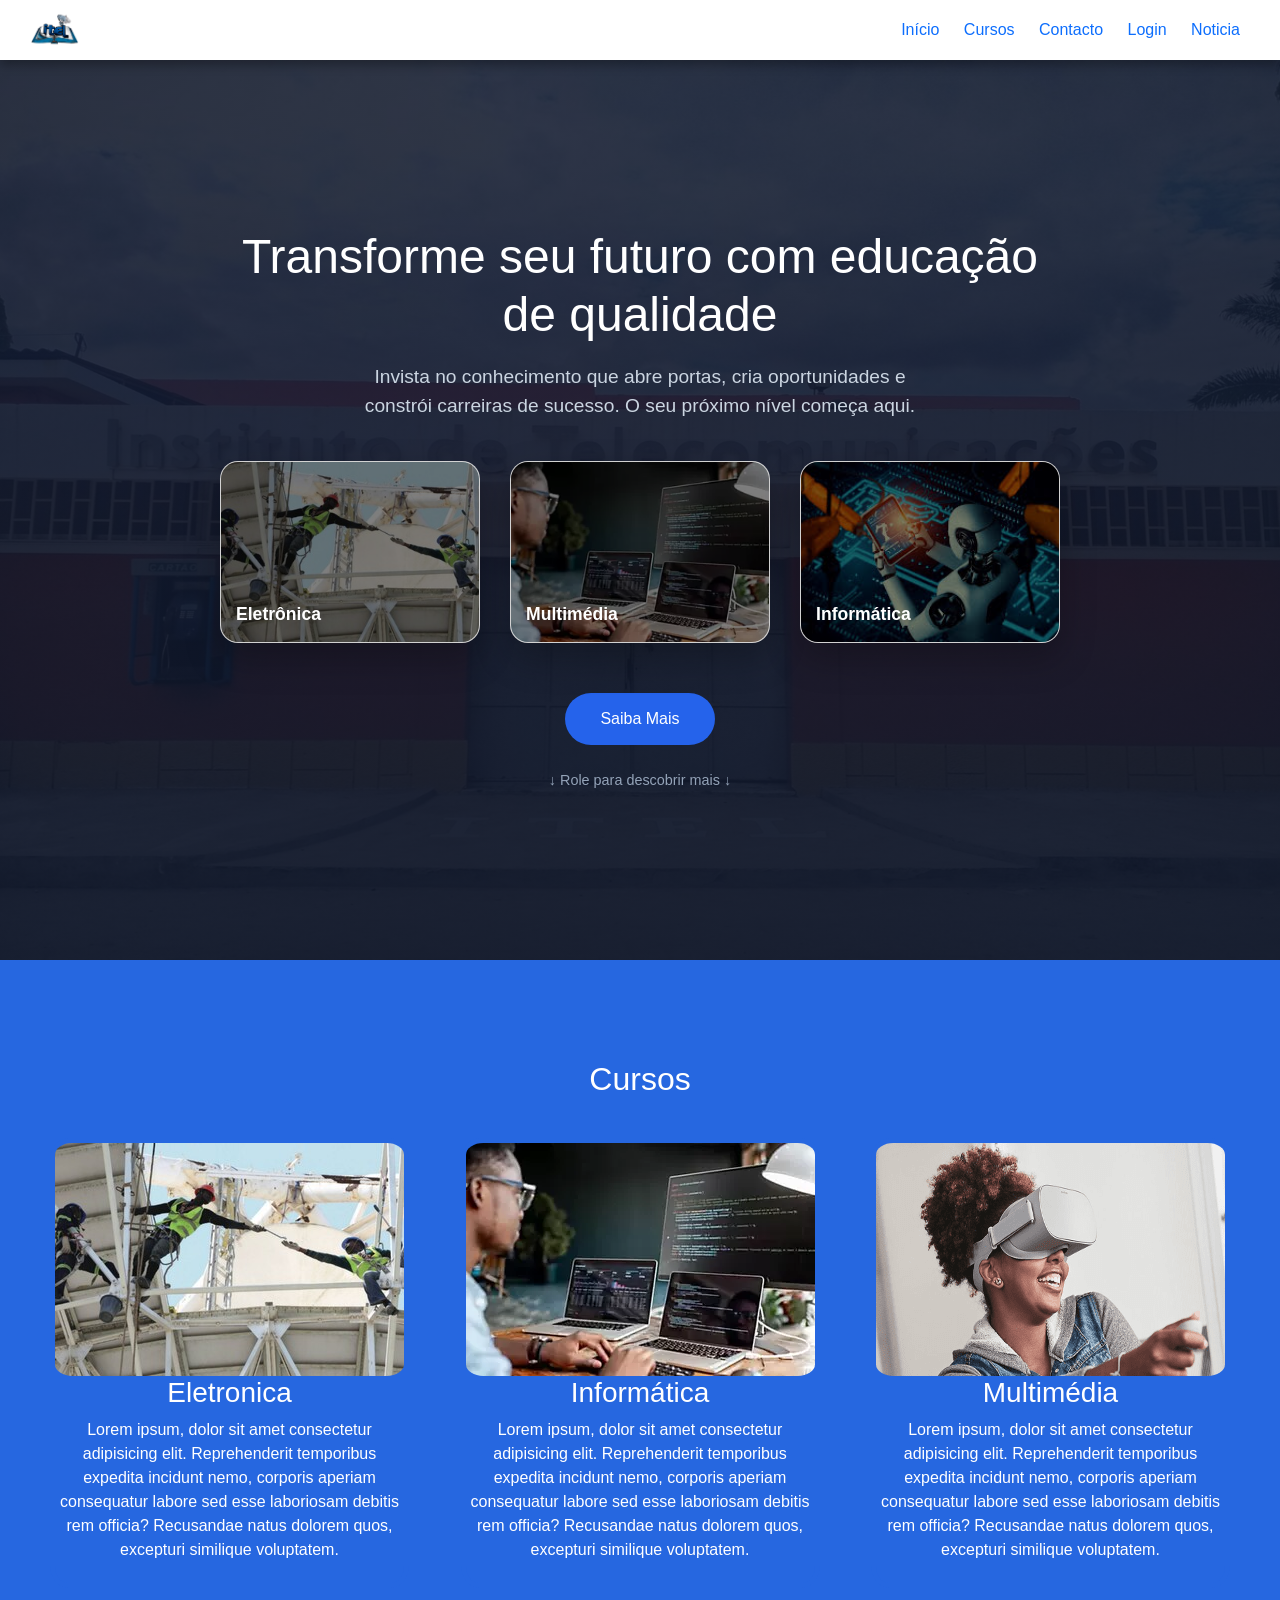
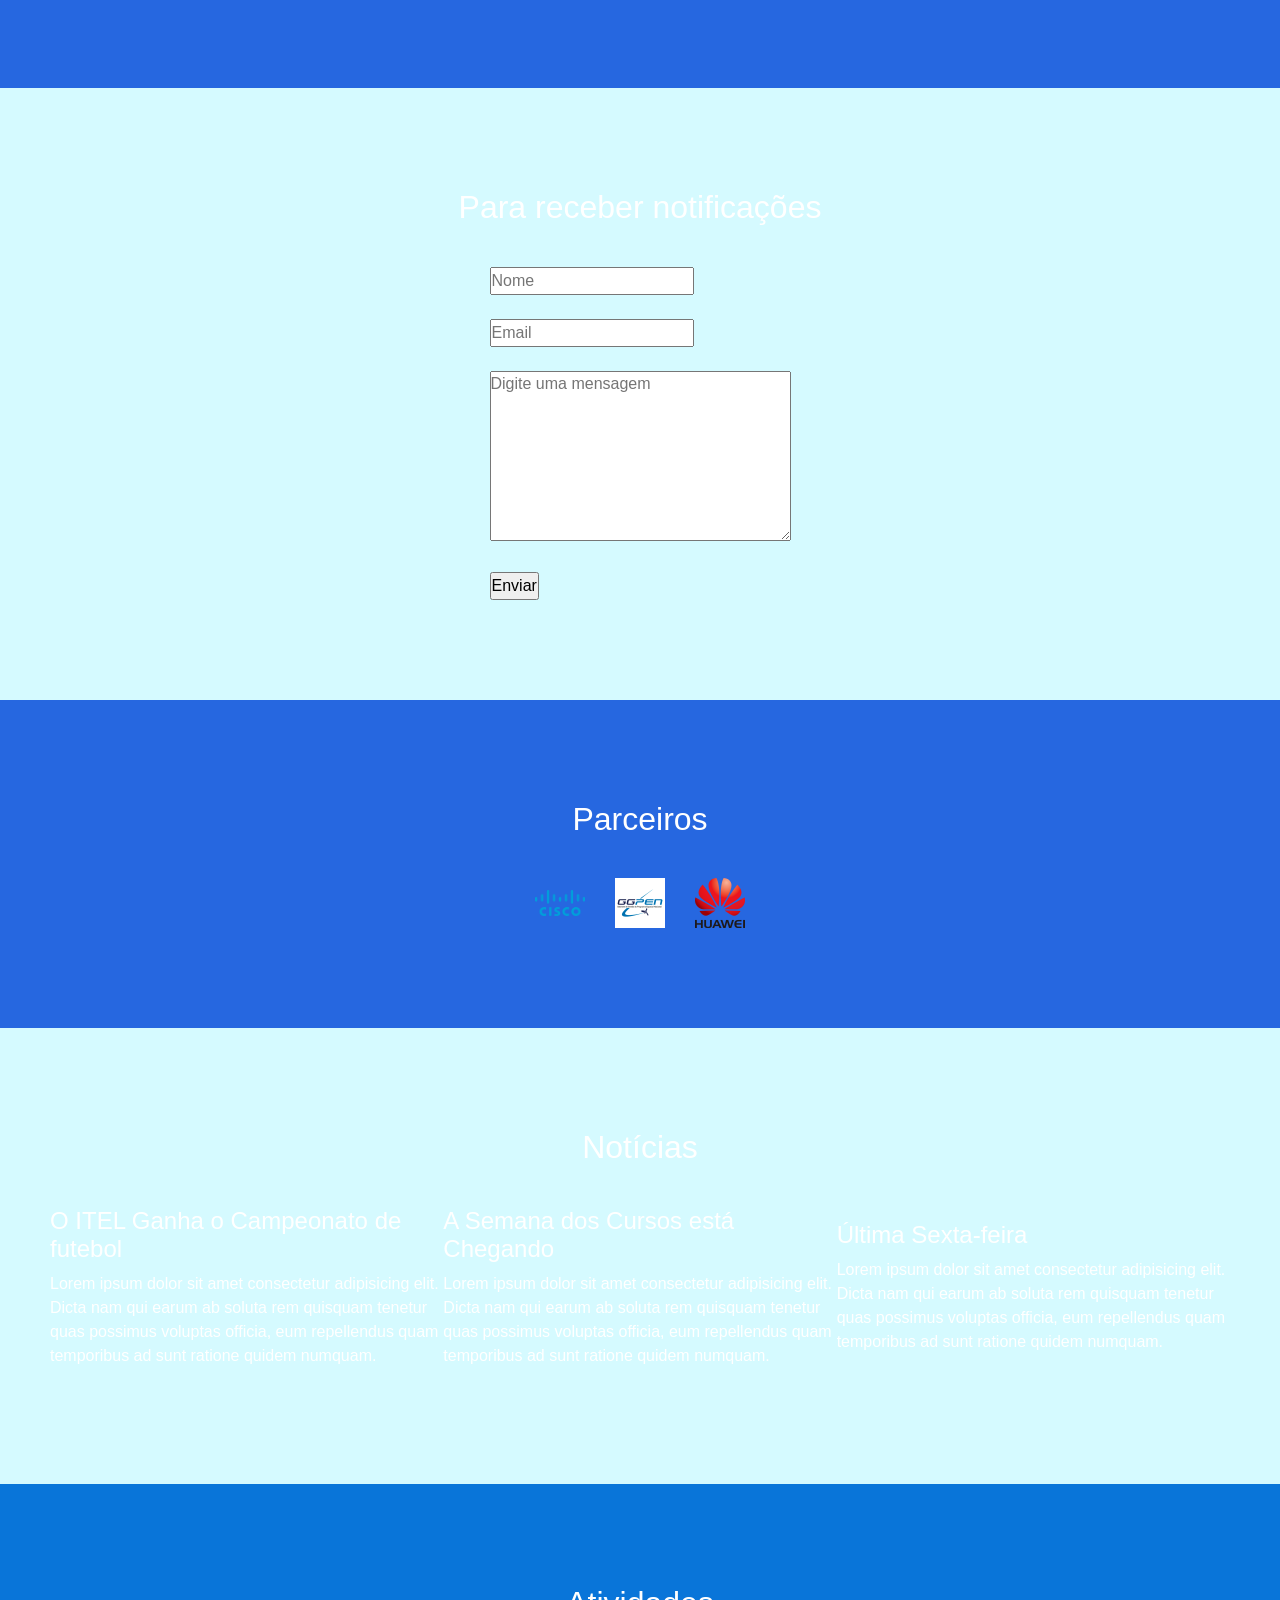
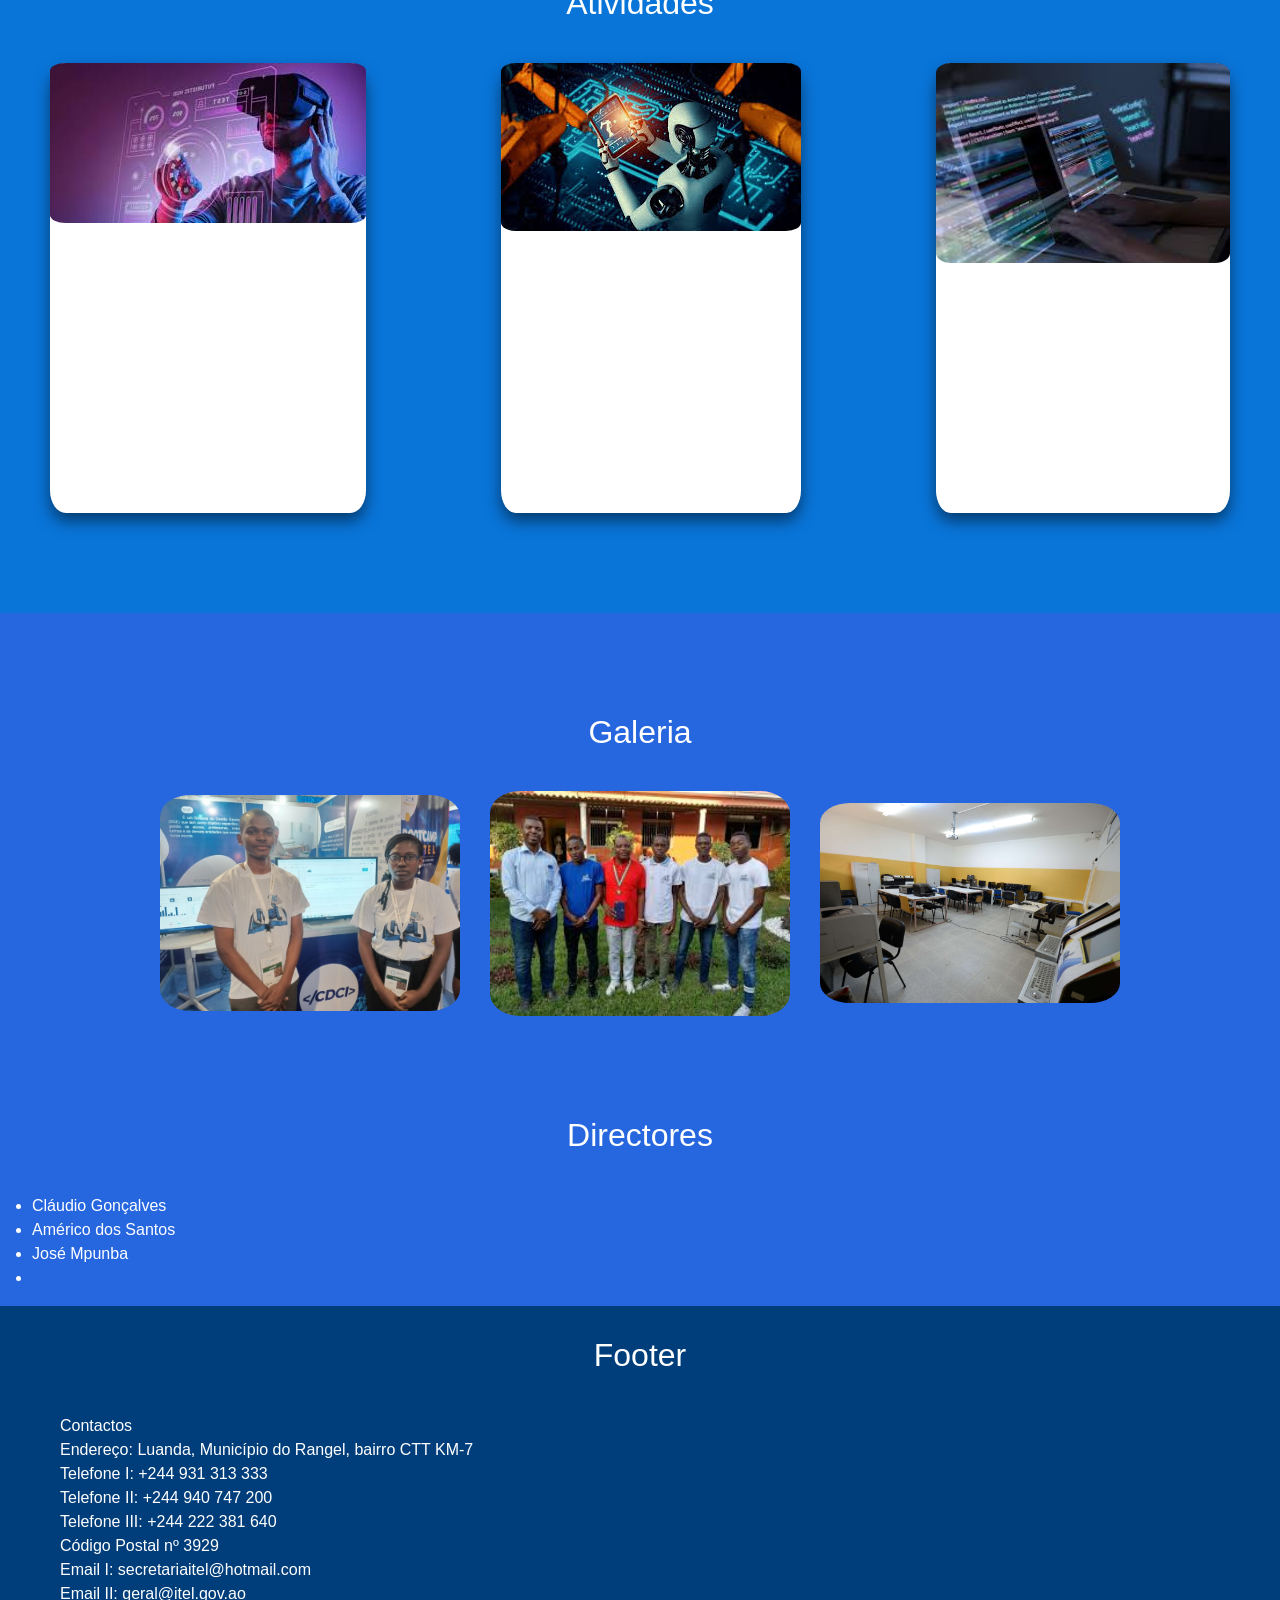
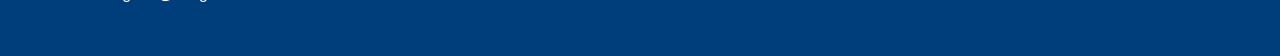
<file: Aijá/index.html>
<!DOCTYPE html>
<html lang="pt-br">
<head>
    <meta charset="UTF-8">
    <meta name="viewport" content="width=device-width, initial-scale=1.0">
    <link rel="shortcut icon" href="imagens/image.png" type="image/x-icon">

    <link href="https://cdn.jsdelivr.net/npm/bootstrap@5.3.8/dist/css/bootstrap.min.css" rel="stylesheet" integrity="sha384-sRIl4kxILFvY47J16cr9ZwB07vP4J8+LH7qKQnuqkuIAvNWLzeN8tE5YBujZqJLB" crossorigin="anonymous">

    <link rel="stylesheet" href="style.css">
    <title>ITEL - Instituto de Telecomunicações</title>
</head>


<body>
    <header>
        <div>
            <img src="imagens/image.png" alt="Imagem do itel">
            
        </div>
        <nav>
            <a href="#inicio">Início</a>
            <a href="#cursos">Cursos</a>
            <a href="#contacto">Contacto</a>
            <a href="login.html">Login</a>
            <a href="#noticia">Noticia</a>
        </nav>
    </header>
    <main>
        <section class="hero">
            <h1>Transforme seu futuro com educação de qualidade</h1>
            
            <p>
                Invista no conhecimento que abre portas, cria oportunidades e constrói carreiras de sucesso.
                O seu próximo nível começa aqui.
            </p>

            <div class="cursos">

                <div class="card">
                    <img src="imagens/electronica.png" alt="Curso de Eletrônica">
                    <span>Eletrônica</span>
                </div>

                <div class="card">
                    <img src="imagens/informatica.jpg" alt="Curso de Multimédia">
                    <span>Multimédia</span>
                </div>

                <div class="card">
                    <img src="imagens/robotica.jpg" alt="Curso de Informática">
                    <span>Informática</span>
                </div>

            </div>

            <button class="btn">Saiba Mais</button>

            <div class="scroll">↓ Role para descobrir mais ↓</div>
        </section>


        <section id="cursos" class="padsecao">
            <h2>Cursos</h2>
            <div class="inrow">
                <div class="cartao">
                    <div>
                        <img src="imagens/electronica.png" alt="eletronica">
                    </div>
                    <div>
                        <h3>Eletronica</h3>
                        <p>Lorem ipsum, dolor sit amet consectetur adipisicing elit. Reprehenderit temporibus expedita incidunt nemo, corporis aperiam consequatur labore sed esse laboriosam debitis rem officia? Recusandae natus dolorem quos, excepturi similique voluptatem.</p>
                    </div>
                </div>

                <div class="cartao">
                    <div>
                        <img src="imagens/informatica.jpg" alt="eletronica">
                    </div>
                    <div>
                        <h3>Informática</h3>
                        <p>Lorem ipsum, dolor sit amet consectetur adipisicing elit. Reprehenderit temporibus expedita incidunt nemo, corporis aperiam consequatur labore sed esse laboriosam debitis rem officia? Recusandae natus dolorem quos, excepturi similique voluptatem.</p>
                    </div>
                </div>

                <div class="cartao">
                    <div>
                        <img src="imagens/multimedia.png" alt="eletronica">
                    </div>
                    <div>
                        <h3>Multimédia</h3>
                        <p>Lorem ipsum, dolor sit amet consectetur adipisicing elit. Reprehenderit temporibus expedita incidunt nemo, corporis aperiam consequatur labore sed esse laboriosam debitis rem officia? Recusandae natus dolorem quos, excepturi similique voluptatem.</p>
                    </div>
                </div>
            </div>
        </section>

        <section id="contacto" class="padsecao">

             <h2>Para receber notificações</h2>
            <div class="inrow2">
                <form>
                <input type="text" id="nome" name="Nome" placeholder="Nome" required class="tamanho_box">
                <br><br>
                <input type="email" id="email" name="email" placeholder="Email" class="tamanho_box">
                <br><br>
                <textarea name="Mensagem" cols="30"
                rows="7" placeholder="Digite uma mensagem"></textarea>
                <br><br>
                <input type="submit" value="Enviar" class="botao">
            </div>
        </form>

        </section>


        <section id="parceiros" class="padsecao">
            <h2>Parceiros</h2>
            <div class="inrow2 imgs">
                <div>
                    <img src="imagens/cisco.png" alt="cisco">
                </div>
                <div>
                    <img src="imagens/ggpen.png" alt="ggpen">
                </div>

                <div>
                    <img src="imagens/huawei.png" alt="huawei">
                </div>

            </div>
        </section>


        <section id="noticia" class="padsecao">
            <h2>Notícias</h2>

            <div class="inrow">
                <div>
                    <h4>O ITEL Ganha o Campeonato de futebol</h4>
                    <p>Lorem ipsum dolor sit amet consectetur adipisicing elit. Dicta nam qui earum ab soluta rem quisquam tenetur quas possimus voluptas officia, eum repellendus quam temporibus ad sunt ratione quidem numquam.</p>
                </div>
            
                <div>
                    <h4>A Semana dos Cursos está Chegando</h4>
                    <p>Lorem ipsum dolor sit amet consectetur adipisicing elit. Dicta nam qui earum ab soluta rem quisquam tenetur quas possimus voluptas officia, eum repellendus quam temporibus ad sunt ratione quidem numquam.</p>
                </div>

                <div>
                    <h4>Última Sexta-feira</h4>
                    <p>Lorem ipsum dolor sit amet consectetur adipisicing elit. Dicta nam qui earum ab soluta rem quisquam tenetur quas possimus voluptas officia, eum repellendus quam temporibus ad sunt ratione quidem numquam.</p>
                </div>
            </div>

        </section>


        <section id="Atividades" class="padsecao">


            <h2>Atividades</h2>
            <div class="inrow">
                <div class="cartao-ati">
                    <div>
                        <img src="imagens/realidade.jpg" alt="eletronica">
                    </div>
                    <div>
                        <h3>Realidade virtual</h3>
                        <p>Lorem ipsum, dolor sit amet consectetur adipisicing elit. Reprehenderit temporibus expedita incidunt nemo, corporis aperiam consequatur labore sed esse laboriosam debitis rem officia? Recusandae natus dolorem quos, excepturi similique voluptatem.</p>
                    </div>
                </div>

                <div class="cartao-ati1">
                    <div>
                        <img src="imagens/robotica.jpg" alt="eletronica">
                    </div>
                    <div>
                        <h3>Robotica</h3>
                        <p>Lorem ipsum, dolor sit amet consectetur adipisicing elit. Reprehenderit temporibus expedita incidunt nemo, corporis aperiam consequatur labore sed esse laboriosam debitis rem officia? Recusandae natus dolorem quos, excepturi similique voluptatem.</p>
                    </div>
                </div>

                <div class="cartao-ati3">
                    <div>
                        <img src="imagens/programação.jpg" alt="eletronica">
                    </div>
                    <div>
                        <h3>programação</h3>
                        <p>Lorem ipsum, dolor sit amet consectetur adipisicing elit. Reprehenderit temporibus expedita incidunt nemo, corporis aperiam consequatur labore sed esse laboriosam debitis rem officia? Recusandae natus dolorem quos, excepturi similique voluptatem.</p>
                    </div>
                </div>
            </div>
        </section>

        <section id="Galeria" class="padsecao">
            <h2>Galeria</h2>
            <div class="inrow2 galeria">
                <div>
                    <img src="imagens/galeria1.jpeg" alt="">
                </div>
                <div>
                    <img src="imagens/galeria2.jpg" alt="">
                </div>
                <div>
                    <img src="imagens/galeria3.jpeg" alt="">
                </div>
            </div>
        </section>


        <section>
            <h2>Directores</h2>

            <ul>
                <li>Cláudio Gonçalves</li>
                <li>Américo dos Santos</li>
                <li>José Mpunba</li>
                <li></li>
            </ul>
        </section>
    </main>
    

    <footer>
        <h2>Footer</h2>
        <address>
        Contactos <br>
        Endereço: Luanda, Município do Rangel, bairro CTT KM-7 <br>
        Telefone I: +244 931 313 333 <br>
        Telefone II: +244 940 747 200 <br>
        Telefone III: +244 222 381 640 <br>
        Código Postal nº 3929 <br>
        Email I: secretariaitel@hotmail.com <br>
        Email II: geral@itel.gov.ao <br>
        </address>
        
    </footer>


    <script src="https://cdn.jsdelivr.net/npm/bootstrap@5.3.8/dist/js/bootstrap.bundle.min.js" integrity="sha384-FKyoEForCGlyvwx9Hj09JcYn3nv7wiPVlz7YYwJrWVcXK/BmnVDxM+D2scQbITxI" crossorigin="anonymous"></script>

</body>
</html>
</file>
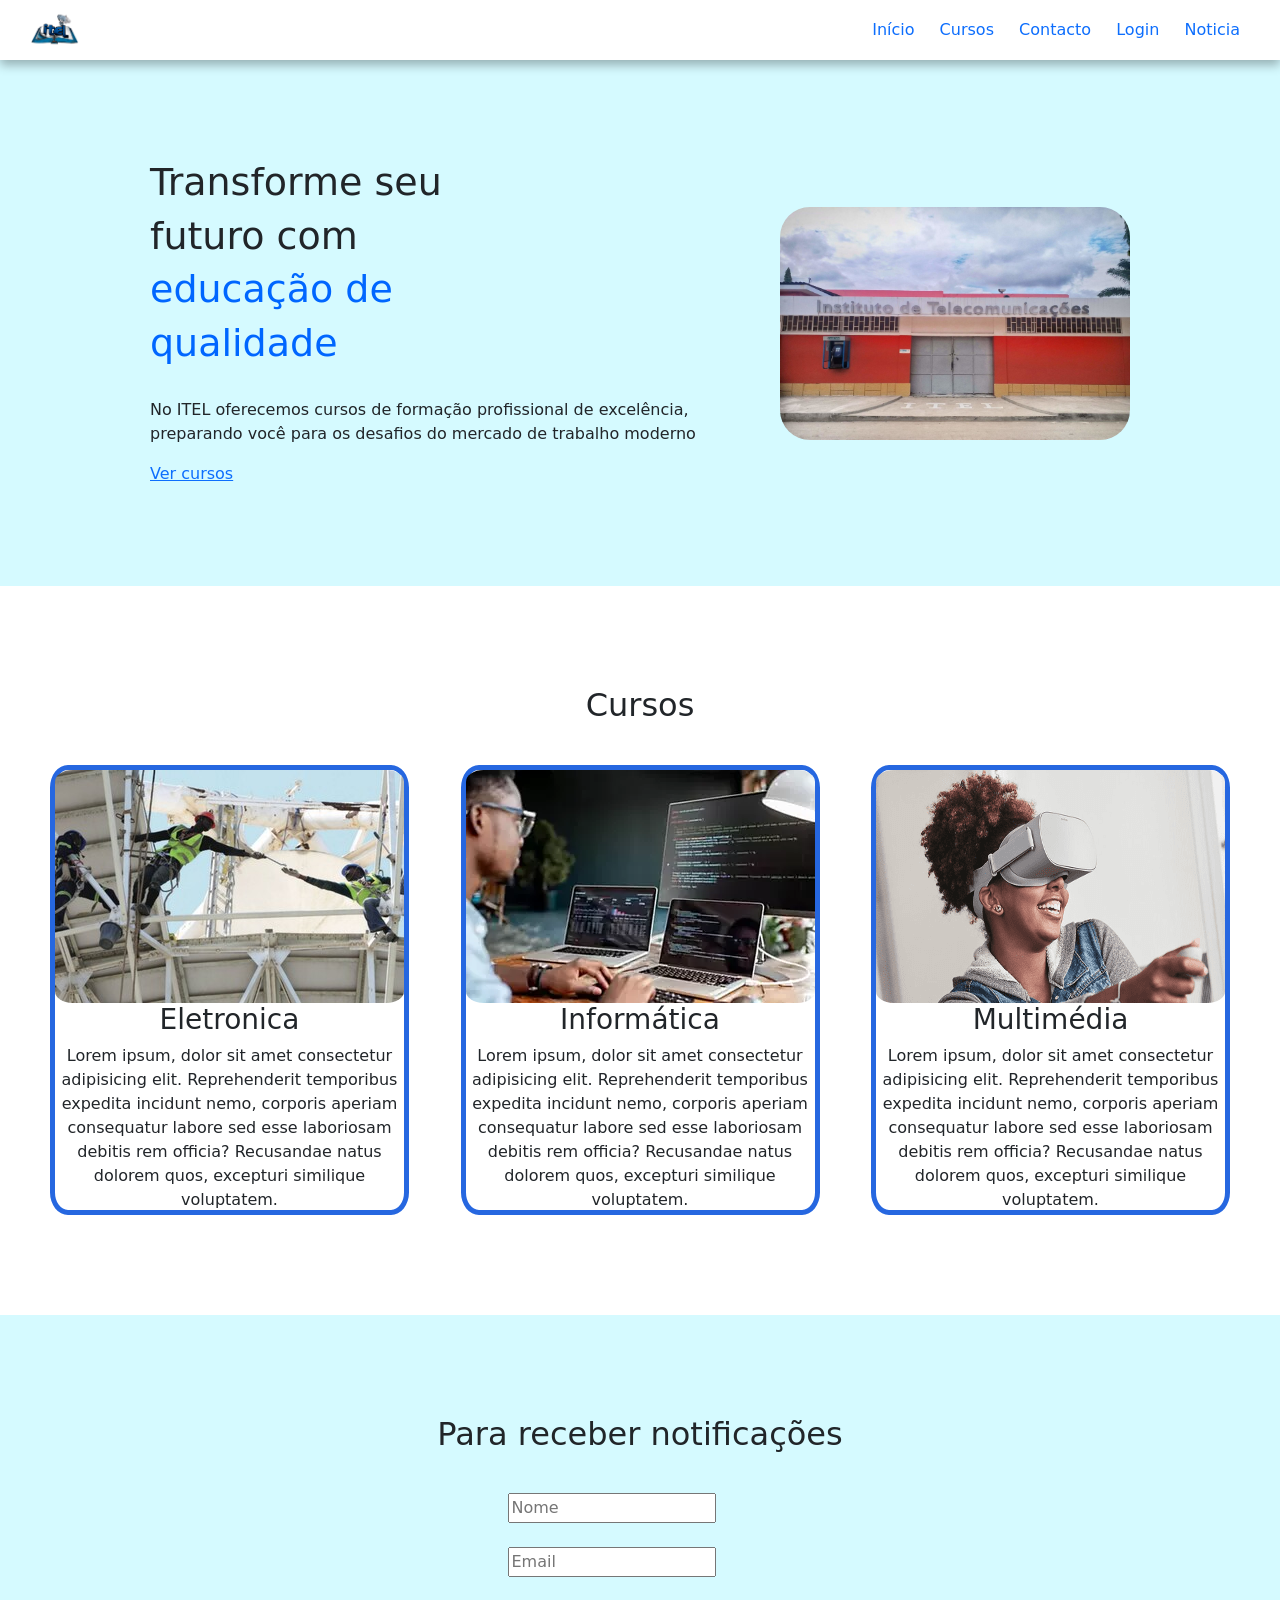
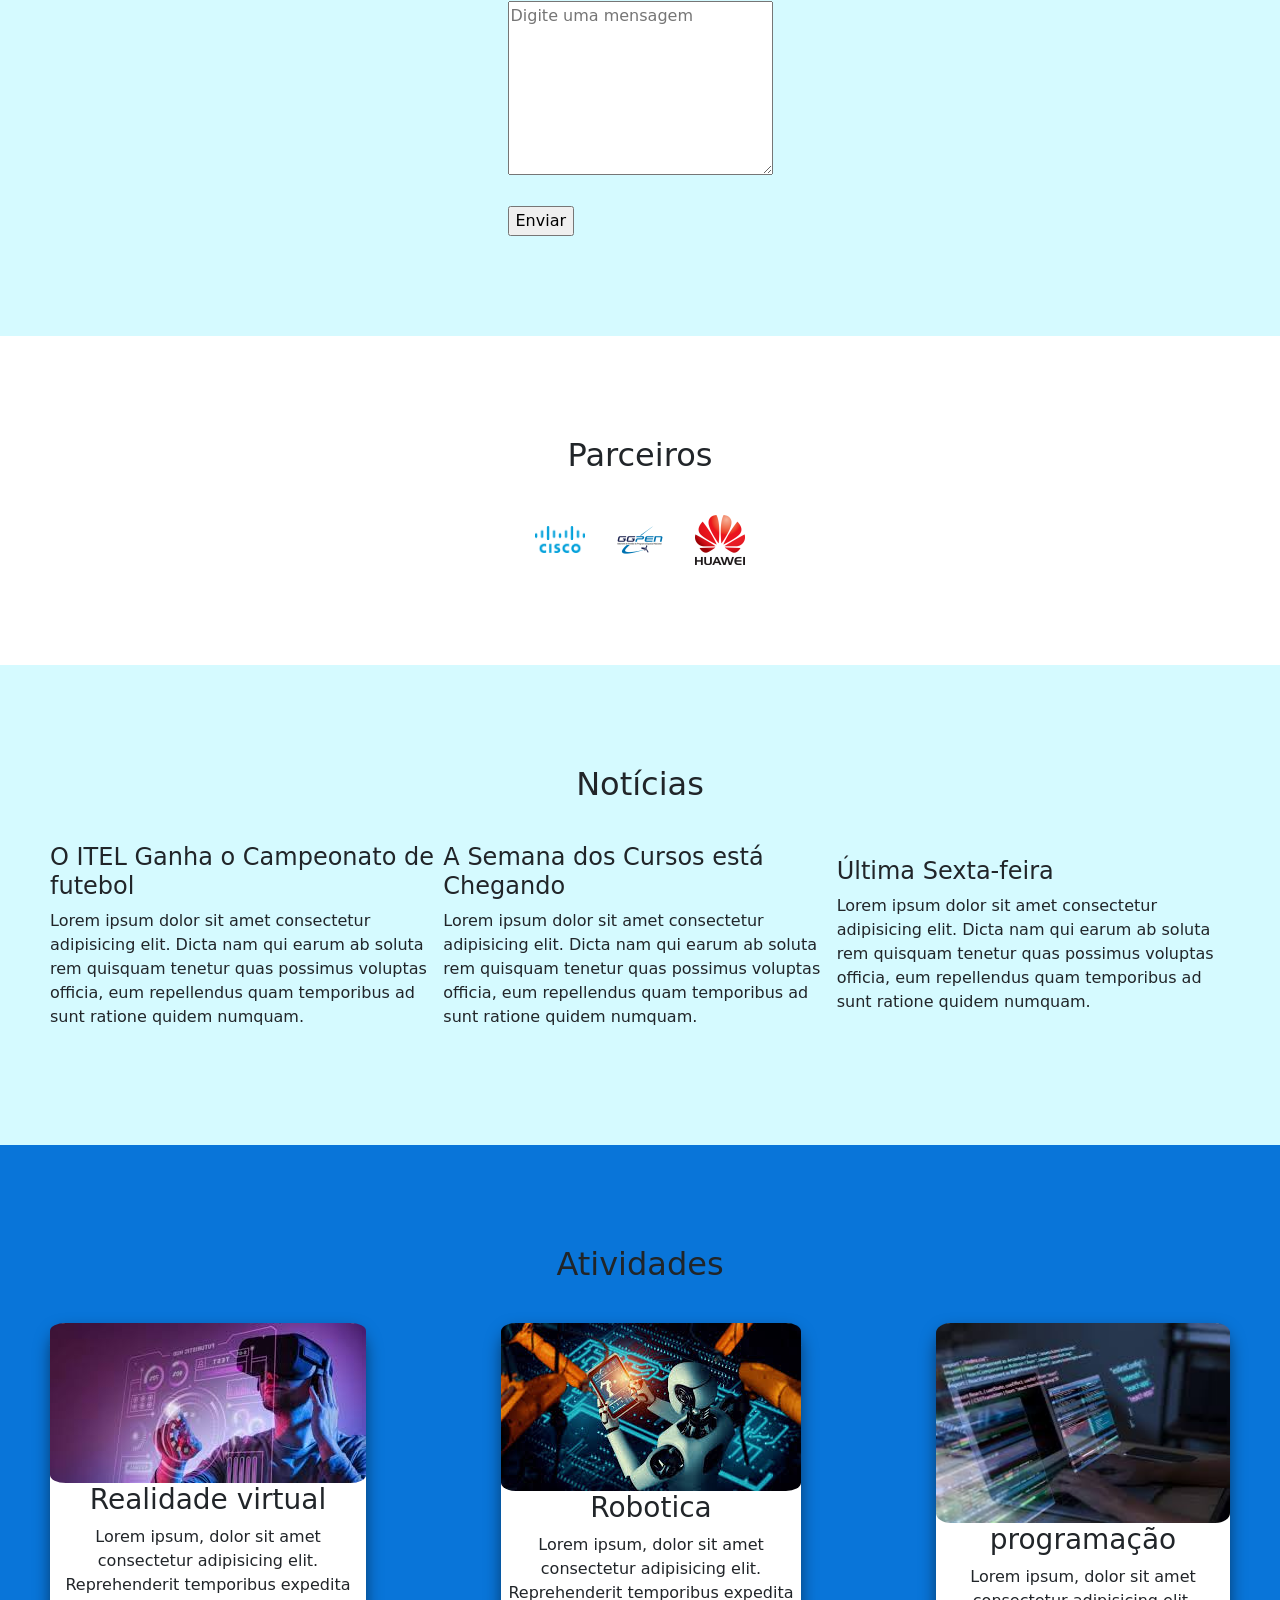
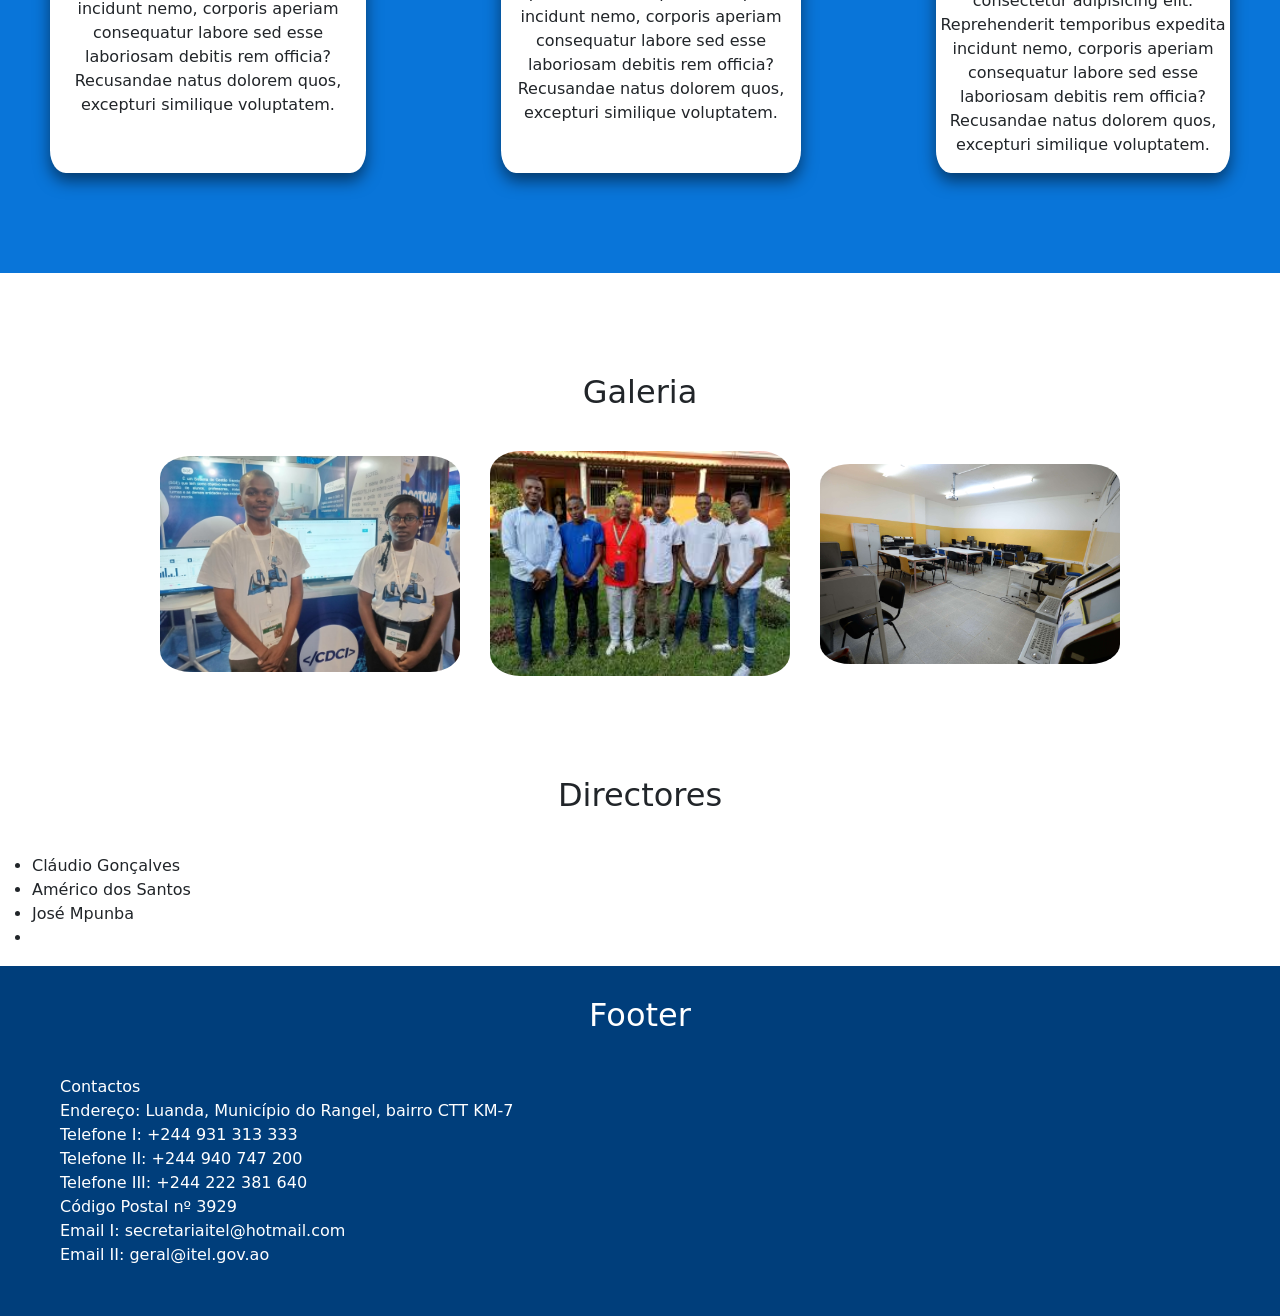
<file: Zola/zola/SiteItel/index.html>
<!DOCTYPE html>
<html lang="pt-br">
<head>
    <meta charset="UTF-8">
    <meta name="viewport" content="width=device-width, initial-scale=1.0">
    <link rel="shortcut icon" href="imagens/image.png" type="image/x-icon">

    <link href="https://cdn.jsdelivr.net/npm/bootstrap@5.3.8/dist/css/bootstrap.min.css" rel="stylesheet" integrity="sha384-sRIl4kxILFvY47J16cr9ZwB07vP4J8+LH7qKQnuqkuIAvNWLzeN8tE5YBujZqJLB" crossorigin="anonymous">

    <link rel="stylesheet" href="style.css">

    <title>ITEL - Instituto de Telecomunicações</title>
</head>
<body>

    <header>
        <div>
            <img src="imagens/image.png" alt="Imagem do itel">
            
        </div>
        <nav>
            <a href="#inicio">Início</a>
            <a href="#cursos">Cursos</a>
            <a href="#contacto">Contacto</a>
            <a href="login.html">Login</a>
            <a href="#noticia">Noticia</a>
        </nav>
    </header>


    <main>
        <section id="inicio" class="inicio padsecao">
            <div class="texto">
                <h1>Transforme seu</h1>
                <h1>futuro com</h1>
                <h1 class="texto1">educação de</h1>
                <h1 class="texto1">qualidade</h1>
                <br>
                <p class="texto2">No ITEL oferecemos cursos de formação profissional de excelência, preparando você para os desafios do mercado de trabalho moderno</p>
                <div>
                    <a href="#cursos" class="cursos">Ver cursos</a>
                </div>
            </div>


            <div class="imagem2">
                <img src="imagens/ITELfoto.jpeg" width="350px" style="border-radius: 30px;">
            </div>

        </section>


        <section id="cursos" class="padsecao">
            <h2>Cursos</h2>
            <div class="inrow">
                <div class="cartao">
                    <div>
                        <img src="imagens/electronica.png" alt="eletronica">
                    </div>
                    <div>
                        <h3>Eletronica</h3>
                        <p>Lorem ipsum, dolor sit amet consectetur adipisicing elit. Reprehenderit temporibus expedita incidunt nemo, corporis aperiam consequatur labore sed esse laboriosam debitis rem officia? Recusandae natus dolorem quos, excepturi similique voluptatem.</p>
                    </div>
                </div>

                <div class="cartao">
                    <div>
                        <img src="imagens/informatica.jpg" alt="eletronica">
                    </div>
                    <div>
                        <h3>Informática</h3>
                        <p>Lorem ipsum, dolor sit amet consectetur adipisicing elit. Reprehenderit temporibus expedita incidunt nemo, corporis aperiam consequatur labore sed esse laboriosam debitis rem officia? Recusandae natus dolorem quos, excepturi similique voluptatem.</p>
                    </div>
                </div>

                <div class="cartao">
                    <div>
                        <img src="imagens/multimedia.png" alt="eletronica">
                    </div>
                    <div>
                        <h3>Multimédia</h3>
                        <p>Lorem ipsum, dolor sit amet consectetur adipisicing elit. Reprehenderit temporibus expedita incidunt nemo, corporis aperiam consequatur labore sed esse laboriosam debitis rem officia? Recusandae natus dolorem quos, excepturi similique voluptatem.</p>
                    </div>
                </div>
            </div>
        </section>

        <section id="contacto" class="padsecao">

             <h2>Para receber notificações</h2>
            <div class="inrow2">
                <form>
                <input type="text" id="nome" name="Nome" placeholder="Nome" required class="tamanho_box">
                <br><br>
                <input type="email" id="email" name="email" placeholder="Email" class="tamanho_box">
                <br><br>
                <textarea name="Mensagem" cols="30"
                rows="7" placeholder="Digite uma mensagem"></textarea>
                <br><br>
                <input type="submit" value="Enviar" class="botao">
            </div>
        </form>

        </section>


        <section id="parceiros" class="padsecao">
            <h2>Parceiros</h2>
            <div class="inrow2 imgs">
                <div>
                    <img src="imagens/cisco.png" alt="cisco">
                </div>
                <div>
                    <img src="imagens/ggpen.png" alt="ggpen">
                </div>

                <div>
                    <img src="imagens/huawei.png" alt="huawei">
                </div>

            </div>
        </section>


        <section id="noticia" class="padsecao">
            <h2>Notícias</h2>

            <div class="inrow">
                <div>
                    <h4>O ITEL Ganha o Campeonato de futebol</h4>
                    <p>Lorem ipsum dolor sit amet consectetur adipisicing elit. Dicta nam qui earum ab soluta rem quisquam tenetur quas possimus voluptas officia, eum repellendus quam temporibus ad sunt ratione quidem numquam.</p>
                </div>
            
                <div>
                    <h4>A Semana dos Cursos está Chegando</h4>
                    <p>Lorem ipsum dolor sit amet consectetur adipisicing elit. Dicta nam qui earum ab soluta rem quisquam tenetur quas possimus voluptas officia, eum repellendus quam temporibus ad sunt ratione quidem numquam.</p>
                </div>

                <div>
                    <h4>Última Sexta-feira</h4>
                    <p>Lorem ipsum dolor sit amet consectetur adipisicing elit. Dicta nam qui earum ab soluta rem quisquam tenetur quas possimus voluptas officia, eum repellendus quam temporibus ad sunt ratione quidem numquam.</p>
                </div>
            </div>

        </section>


        <section id="Atividades" class="padsecao">


            <h2>Atividades</h2>
            <div class="inrow">
                <div class="cartao-ati">
                    <div>
                        <img src="imagens/realidade.jpg" alt="eletronica">
                    </div>
                    <div>
                        <h3>Realidade virtual</h3>
                        <p>Lorem ipsum, dolor sit amet consectetur adipisicing elit. Reprehenderit temporibus expedita incidunt nemo, corporis aperiam consequatur labore sed esse laboriosam debitis rem officia? Recusandae natus dolorem quos, excepturi similique voluptatem.</p>
                    </div>
                </div>

                <div class="cartao-ati1">
                    <div>
                        <img src="imagens/robotica.jpg" alt="eletronica">
                    </div>
                    <div>
                        <h3>Robotica</h3>
                        <p>Lorem ipsum, dolor sit amet consectetur adipisicing elit. Reprehenderit temporibus expedita incidunt nemo, corporis aperiam consequatur labore sed esse laboriosam debitis rem officia? Recusandae natus dolorem quos, excepturi similique voluptatem.</p>
                    </div>
                </div>

                <div class="cartao-ati3">
                    <div>
                        <img src="imagens/programação.jpg" alt="eletronica">
                    </div>
                    <div>
                        <h3>programação</h3>
                        <p>Lorem ipsum, dolor sit amet consectetur adipisicing elit. Reprehenderit temporibus expedita incidunt nemo, corporis aperiam consequatur labore sed esse laboriosam debitis rem officia? Recusandae natus dolorem quos, excepturi similique voluptatem.</p>
                    </div>
                </div>
            </div>
        </section>

        <section id="Galeria" class="padsecao">
            <h2>Galeria</h2>
            <div class="inrow2 galeria">
                <div>
                    <img src="imagens/galeria1.jpeg" alt="">
                </div>
                <div>
                    <img src="imagens/galeria2.jpg" alt="">
                </div>
                <div>
                    <img src="imagens/galeria3.jpeg" alt="">
                </div>
            </div>
        </section>


        <section>
            <h2>Directores</h2>

            <ul>
                <li>Cláudio Gonçalves</li>
                <li>Américo dos Santos</li>
                <li>José Mpunba</li>
                <li></li>
            </ul>
        </section>
    </main>
    

    <footer>
        <h2>Footer</h2>
        <address>
        Contactos <br>
        Endereço: Luanda, Município do Rangel, bairro CTT KM-7 <br>
        Telefone I: +244 931 313 333 <br>
        Telefone II: +244 940 747 200 <br>
        Telefone III: +244 222 381 640 <br>
        Código Postal nº 3929 <br>
        Email I: secretariaitel@hotmail.com <br>
        Email II: geral@itel.gov.ao <br>
        </address>
        
    </footer>


    <script src="https://cdn.jsdelivr.net/npm/bootstrap@5.3.8/dist/js/bootstrap.bundle.min.js" integrity="sha384-FKyoEForCGlyvwx9Hj09JcYn3nv7wiPVlz7YYwJrWVcXK/BmnVDxM+D2scQbITxI" crossorigin="anonymous"></script>

</body>
</html>
</file>
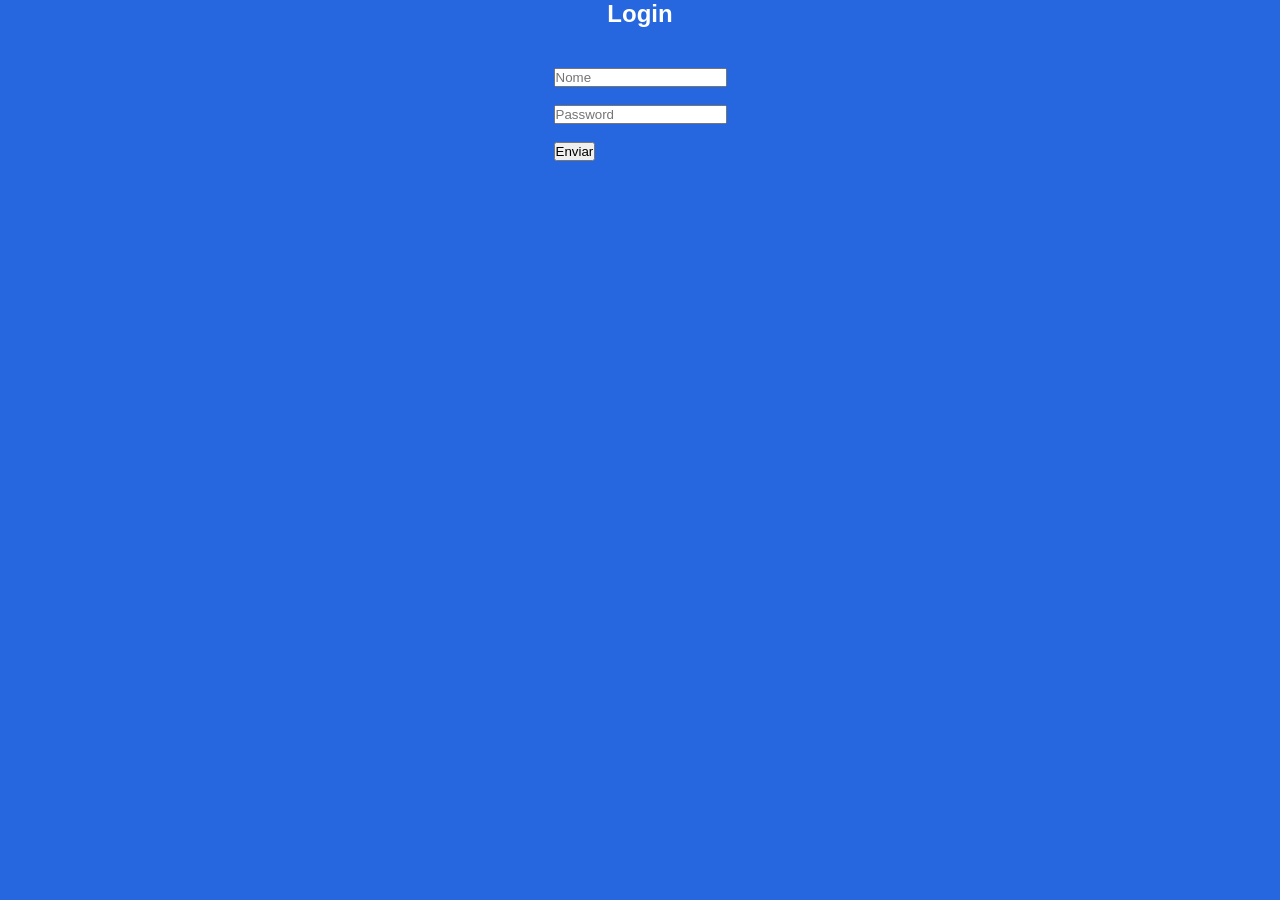
<file: Aijá/login.html>
<!DOCTYPE html>
<html lang="en">
<head>
    <meta charset="UTF-8">
    <meta name="viewport" content="width=device-width, initial-scale=1.0">
    <title>login</title>
    <link rel="stylesheet" href="style.css">
</head>
<body>
    <h2>Login</h2>
            <div class="inrow2">
                <form>
                <input type="text" id="nome" name="Nome" placeholder="Nome" required class="tamanho_box">
                <br><br>
                <input type="password" id="password" name="password" placeholder="Password" class="tamanho_box">
                <br><br>
                <input type="submit" value="Enviar" class="botao">
            </div>
        </form>
    
</body>
</html>
</file>
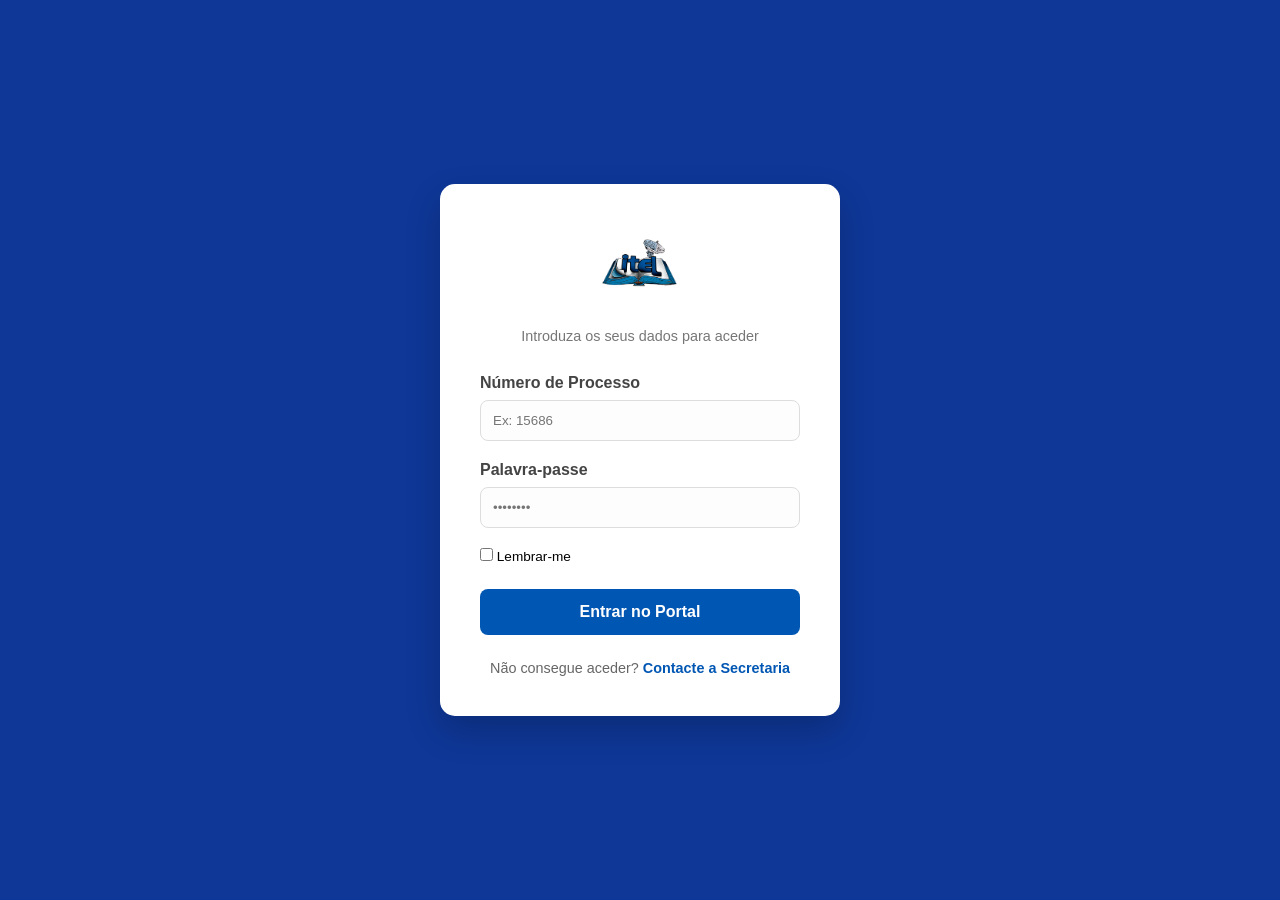
<file: Final/Login/Login.html>
<!DOCTYPE html>
<html lang="pt-br">
<head>
    <meta charset="UTF-8">
    <meta name="viewport" content="width=device-width, initial-scale=1.0">
    <meta name="Author" content="Aijá Gourgel e Zola Bento">
    <link rel="shortcut icon" href="../imagens/image.png" type="image/x-icon">

    <link rel="stylesheet" href="style-login.css">
    
    <title>Itel - Login</title>
</head>


<body>
    
        <section class="login-section">
            <div class="login-box">
                <div class="login-header">
                    <img src="../imagens/image.png" alt="Logo ITEL" class="login-logo">
                    <p>Introduza os seus dados para aceder</p>
                </div>

                <form action="#" method="POST" class="login-form">
                    <div class="input-group">
                        <label for="student-id">Número de Processo</label>
                        <input type="text" id="student-id" placeholder="Ex: 15686" required>
                    </div>

                    <div class="input-group">
                        <label for="password">Palavra-passe</label>
                        <input type="password" id="password" placeholder="••••••••" required>
                    </div>

                    <div class="login-options">
                        <label><input type="checkbox"> Lembrar-me</label>
                    </div>

                    <button type="submit" value="submit" class="btn-login">Entrar no Portal</button>
                </form>

                <div class="login-footer">
                    <p>Não consegue aceder? <a href="#contacto">Contacte a Secretaria</a></p>
                </div>
            </div>
        </section>


</body>
</file>
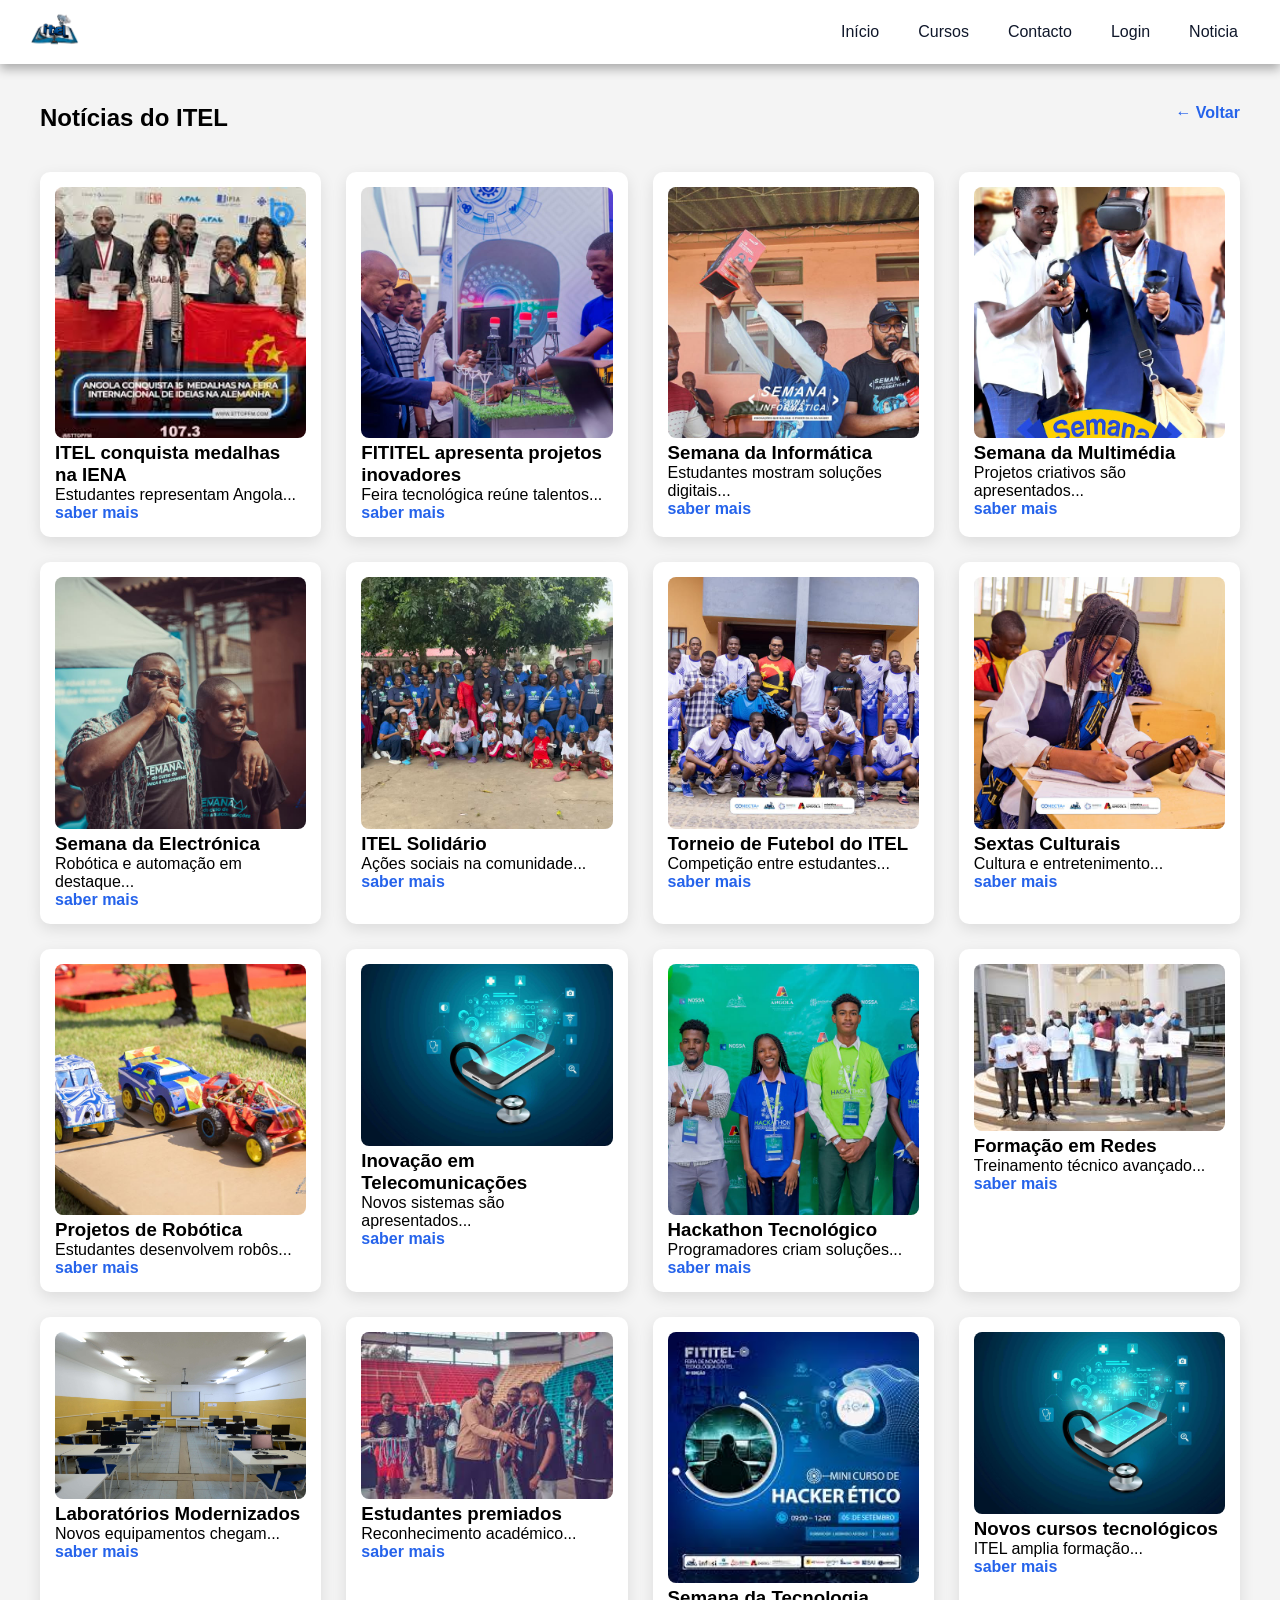
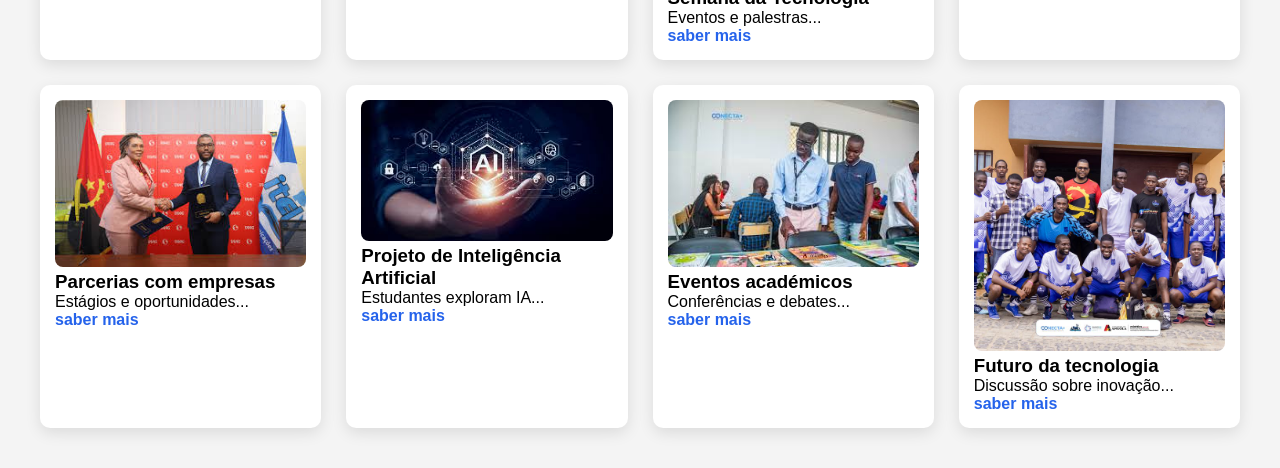
<file: Final/noticias/noticias.html>
<!DOCTYPE html>
<html lang="en">
<head>
    <meta charset="UTF-8">
    <meta name="viewport" content="width=device-width, initial-scale=1.0">
    <title>ITEL - Notícias</title>
    <link rel="shortcut icon" href="../imagens/image.png" type="image/x-icon">
    <link rel="stylesheet" href="../style.css">
</head>
<body>
    <header>
        <div>
            <img src="../imagens/image.png" alt="Imagem do itel">
            
        </div>
        <nav>
            <a href="../index.html">Início</a>
            <a href="cursos/cursos.html">Cursos</a>
            <a href="#contacto">Contacto</a>
            <a href="../Login.html">Login</a>
            <a href="#noticias.html">Noticia</a>
        </nav>
    </header>


    <section class="pagina-noticias">

        <div class="topo-noticias">
            <h1>Notícias do ITEL</h1>
            <a href="../index.html#noticia" class="voltar">← Voltar</a>
        </div>

        <div class="cards-noticias">

            <div class="card-noticia">
            <img src="imgNoticias/iena.jpg">
            <h3>ITEL conquista medalhas na IENA</h3>
            <p>Estudantes representam Angola...</p>
            <span class="saber-mais" data-id="0">saber mais</span>
        </div>

        <div class="card-noticia">
            <img src="imgNoticias/fititel.jpg">
            <h3>FITITEL apresenta projetos inovadores</h3>
            <p>Feira tecnológica reúne talentos...</p>
            <span class="saber-mais" data-id="1">saber mais</span>
        </div>

        <div class="card-noticia">
            <img src="imgNoticias/semana.jpg">
            <h3>Semana da Informática</h3>
            <p>Estudantes mostram soluções digitais...</p>
            <span class="saber-mais" data-id="2">saber mais</span>
        </div>

        <div class="card-noticia">
            <img src="imgNoticias/semanaMu.jpg">
            <h3>Semana da Multimédia</h3>
            <p>Projetos criativos são apresentados...</p>
            <span class="saber-mais" data-id="3">saber mais</span>
        </div>

        <div class="card-noticia">
            <img src="imgNoticias/capsemanaeele.jpg">
            <h3>Semana da Electrónica</h3>
            <p>Robótica e automação em destaque...</p>
            <span class="saber-mais" data-id="4">saber mais</span>
        </div>

        <div class="card-noticia">
            <img src="imgNoticias/sok.jpg">
            <h3>ITEL Solidário</h3>
            <p>Ações sociais na comunidade...</p>
            <span class="saber-mais" data-id="5">saber mais</span>
        </div>

        <div class="card-noticia">
            <img src="imgNoticias/fut.jpg">
            <h3>Torneio de Futebol do ITEL</h3>
            <p>Competição entre estudantes...</p>
            <span class="saber-mais" data-id="6">saber mais</span>
        </div>

        <div class="card-noticia">
            <img src="imgNoticias/Amor.jpg">
            <h3>Sextas Culturais</h3>
            <p>Cultura e entretenimento...</p>
            <span class="saber-mais" data-id="7">saber mais</span>
        </div>

        <div class="card-noticia">
            <img src="imgNoticias/robo.jpg">
            <h3>Projetos de Robótica</h3>
            <p>Estudantes desenvolvem robôs...</p>
            <span class="saber-mais" data-id="8">saber mais</span>
        </div>

        <div class="card-noticia">
            <img src="imgNoticias/electr.jpeg">
            <h3>Inovação em Telecomunicações</h3>
            <p>Novos sistemas são apresentados...</p>
            <span class="saber-mais" data-id="9">saber mais</span>
        </div>

        <div class="card-noticia">
            <img src="imgNoticias/magui.jpg">
            <h3>Hackathon Tecnológico</h3>
            <p>Programadores criam soluções...</p>
            <span class="saber-mais" data-id="10">saber mais</span>
        </div>

        <div class="card-noticia">
            <img src="imgNoticias/redes.jpg">
            <h3>Formação em Redes</h3>
            <p>Treinamento técnico avançado...</p>
            <span class="saber-mais" data-id="11">saber mais</span>
        </div>

        <div class="card-noticia">
            <img src="imgNoticias/laboartorios.jpeg">
            <h3>Laboratórios Modernizados</h3>
            <p>Novos equipamentos chegam...</p>
            <span class="saber-mais" data-id="12">saber mais</span>
        </div>

        <div class="card-noticia">
            <img src="imgNoticias/setudantesPremiados.jpg">
            <h3>Estudantes premiados</h3>
            <p>Reconhecimento académico...</p>
            <span class="saber-mais" data-id="13">saber mais</span>
        </div>

        <div class="card-noticia">
            <img src="imgNoticias/ftura.jpg">
            <h3>Semana da Tecnologia</h3>
            <p>Eventos e palestras...</p>
            <span class="saber-mais" data-id="14">saber mais</span>
        </div>

        <div class="card-noticia">
            <img src="imgNoticias/electr.jpeg">
            <h3>Novos cursos tecnológicos</h3>
            <p>ITEL amplia formação...</p>
            <span class="saber-mais" data-id="15">saber mais</span>
        </div>

        <div class="card-noticia">
            <img src="imgNoticias/taag.jpg">
            <h3>Parcerias com empresas</h3>
            <p>Estágios e oportunidades...</p>
            <span class="saber-mais" data-id="16">saber mais</span>
        </div>

        <div class="card-noticia">
            <img src="imgNoticias/ia.jpg">
            <h3>Projeto de Inteligência Artificial</h3>
            <p>Estudantes exploram IA...</p>
            <span class="saber-mais" data-id="17">saber mais</span>
        </div>

        <div class="card-noticia">
            <img src="imgNoticias/eventos.jpg">
            <h3>Eventos académicos</h3>
            <p>Conferências e debates...</p>
            <span class="saber-mais" data-id="18">saber mais</span>
        </div>

        <div class="card-noticia">
            <img src="imgNoticias/fut.jpg">
            <h3>Futuro da tecnologia</h3>
            <p>Discussão sobre inovação...</p>
            <span class="saber-mais" data-id="19">saber mais</span>
        </div>

        </div>


        <!-- MODAL -->

        <div class="modal-noticia" id="modal">

        <div class="modal-conteudo">

        <span class="fechar">&times;</span>

        <img id="modal-img">

        <h2 id="modal-titulo"></h2>

        <p id="modal-texto"></p>

        </div>

        </div>

        <script src="noticias.js"></script>

</section>
</body>
</html>
</file>
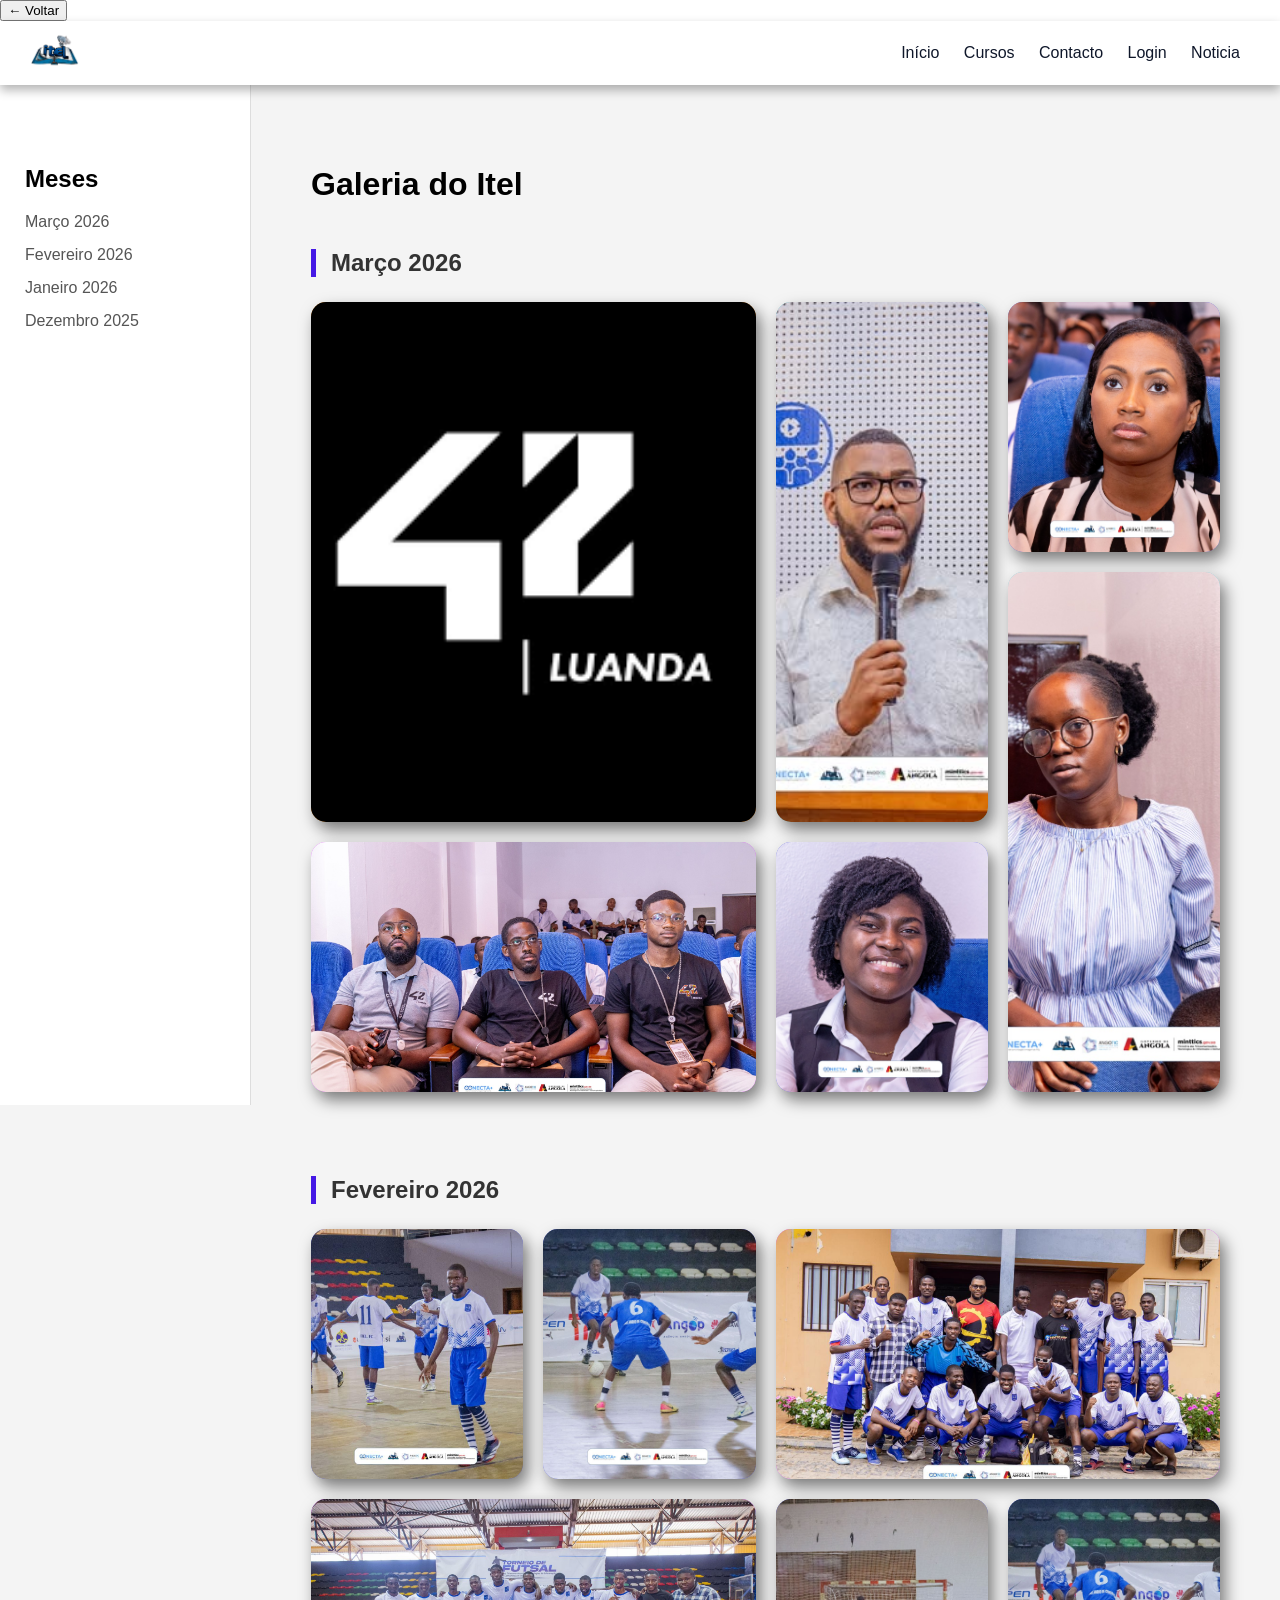
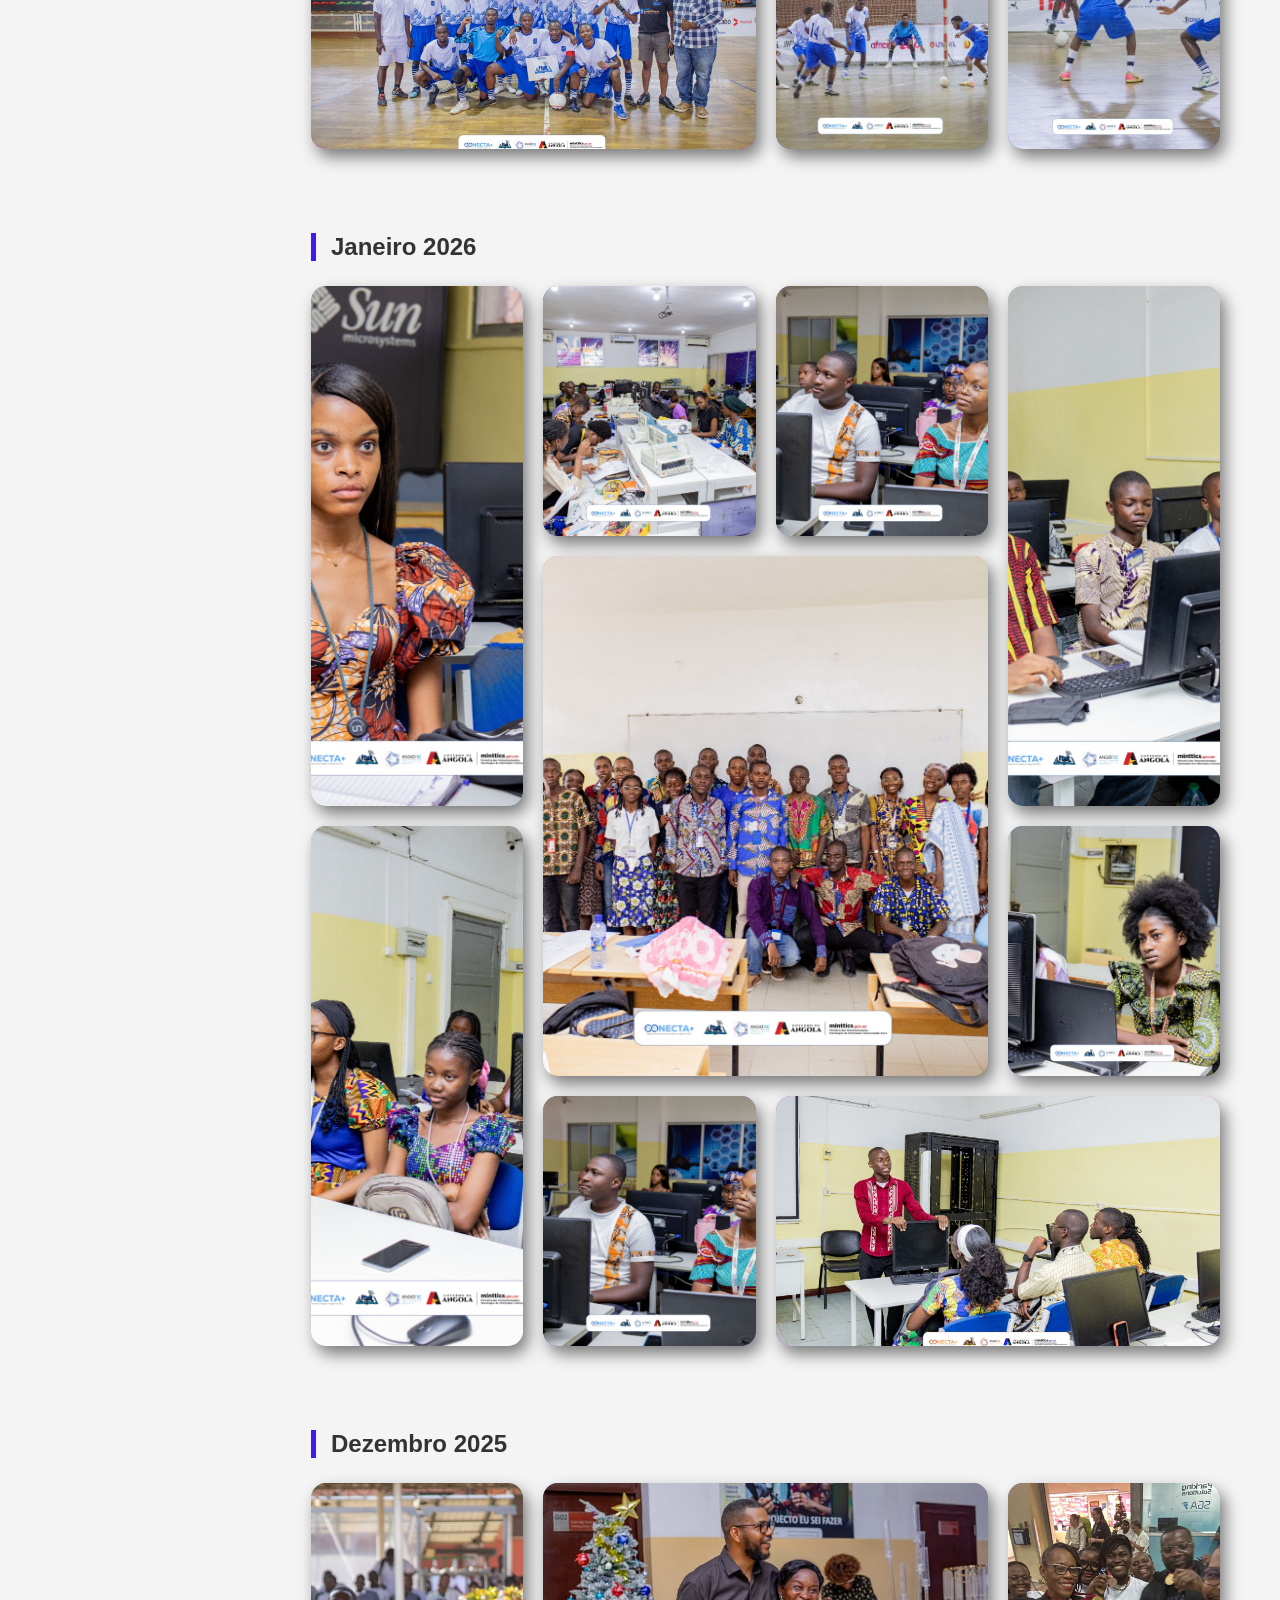
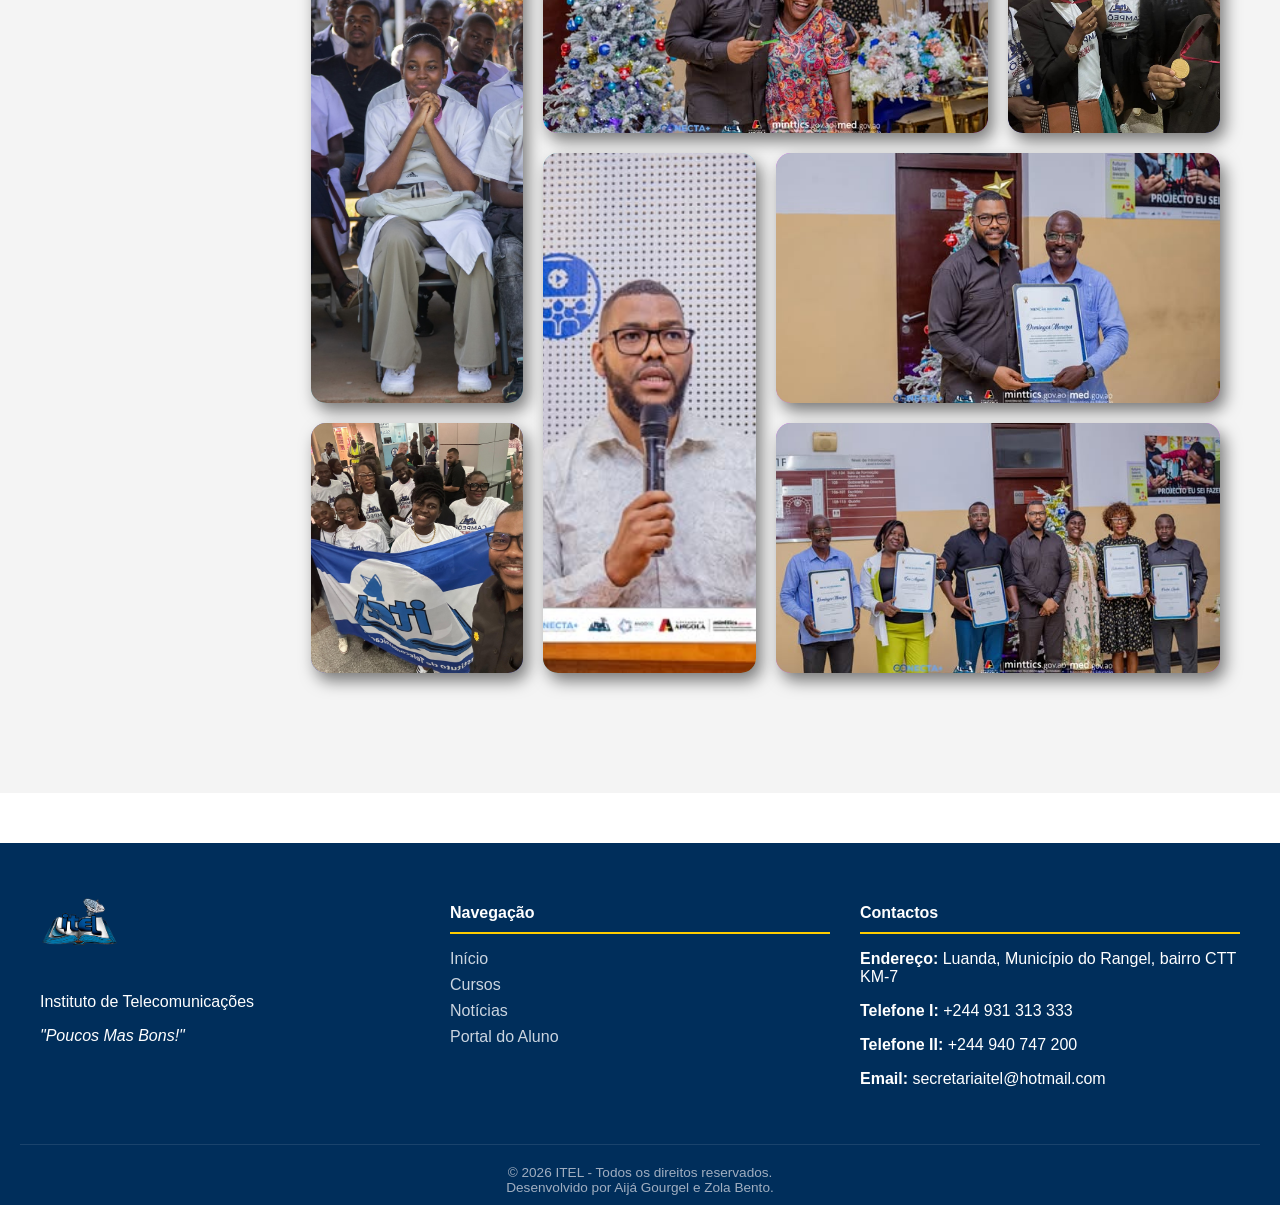
<file: Final/Pagina de Galeria/Galeria.html>
<!DOCTYPE html>
<html lang="pt-br">
<head>
    <meta charset="UTF-8">
    <meta name="viewport" content="width=device-width, initial-scale=1.0">
    <link rel="stylesheet" href="stylegaleria.css">
        <meta charset="UTF-8">
    <meta name="viewport" content="width=device-width, initial-scale=1.0">
    <meta name="Author" content="Aijá Gourgel e Zola Bento">
    <link rel="shortcut icon" href="../imagens/image.png" type="image/x-icon">
    <title>ITEL - Galeria</title>
</head>
<body>

    <button class="botao-voltar" onclick="history.back()">
    ← Voltar
</button>
    <header>
        <div>
            <img src="../imagens/image.png" alt="Imagem do itel">
            
        </div>
        <nav>
            <a href="../index.html#inicio">Início</a>
            <a href="../index.html#cursos">Cursos</a>
            <a href="../index.html#contacto">Contacto</a>
            <a href="login.html">Login</a>
            <a href="../index.html#noticia">Noticia</a>
        </nav>
    </header>

    <div class="body1">
        <aside class="sidebar">
            <h2>Meses</h2>
            <ul>
                <li><a href="#marco">Março 2026</a></li>
                <li><a href="#fevereiro">Fevereiro 2026</a></li>
                <li><a href="#janeiro">Janeiro 2026</a></li>
                <li><a href="#dezembro">Dezembro 2025</a></li>
            </ul>
        </aside>


        <main class="conteudo-principal">
            <h1>Galeria do Itel</h1>
            <section>
                <h3  id="marco">Março 2026</h3>
                <div class="bento-grid">
                    <div class="foto-item destaque">
                        <img src="GaleriaDeImagens/image.png" alt="Alunos">
                    </div>
                    <div class="foto-item grande-v">
                        <img src="GaleriaDeImagens/DG.jpg" alt="Exemplo Vertical">
                    </div>
                    <div class="foto-item quadrado">
                        <img src="GaleriaDeImagens/42.jpeg" alt="Exemplo Quadrado">
                    </div>
                    <div class="foto-item grande-v">
                        <img src="GaleriaDeImagens//423.jpeg" alt="Exemplo Vertical">
                    </div>
                    <div class="foto-item grande-h">
                        <img src="GaleriaDeImagens/42 4.jpeg" alt="Exemplo Horizontal">
                    </div>  
                    <div class="foto-item quadrado"><img src="GaleriaDeImagens/42 1.jpeg" alt=""></div>
                </div>
            </section>

            <section>
                <h3 id="fevereiro">Fevereiro 2026</h3>
                <div class="bento-grid">
                    <div class="foto-item quadrado" loading="lazy"><img src="GaleriaDeImagens/DreamSpace Itel3.jpeg" alt=""></div>
                    <div class="foto-item quadrado" loading="lazy"><img src="GaleriaDeImagens/DreamSpace Itel5.jpeg" alt=""></div>
                    <div class="foto-item grande-h"><img src="GaleriaDeImagens/DreamSpace Itel2.jpeg" alt=""></div>

                    <div class="foto-item grande-h" loading="lazy"><img src="GaleriaDeImagens/DreamSpace Itel6.jpeg" alt=""></div>
                    <div class="foto-item quadrado" loading="lazy"><img src="GaleriaDeImagens/DreamSpace Itel4.jpeg" alt=""></div>
                    <div class="foto-item quadrado" loading="lazy"><img src="GaleriaDeImagens/DreamSpace Itel5.jpeg" alt=""></div>
                </div>
            </section>


            <section>
                <h3 id="janeiro">Janeiro 2026</h3>
                <div class="bento-grid">
                    <div class="foto-item grande-v"><img src="GaleriaDeImagens/Africa Fevereiro9.jpeg" alt=""></div>
                    <div class="foto-item quadrado"><img src="GaleriaDeImagens/Africa Fevereiro.jpeg" alt=""></div>
                    <div class="foto-item quadrado"><img src="GaleriaDeImagens/Africa Fevereiro8.jpeg" alt=""></div>
                    <div class="foto-item grande-v"><img src="GaleriaDeImagens/Africa Fevereiro5.jpeg" alt=""></div>
                    <div class="foto-item destaque"> <img src="GaleriaDeImagens/Africa FevereiroM.jpeg" alt=""></div>
                    <div class="foto-item grande-v"><img src="GaleriaDeImagens/Africa Fevereiro6.jpeg" alt=""></div>
                    <div class="foto-item quadrado"><img src="GaleriaDeImagens/Africa Fevereiro3.jpeg" alt=""></div>
                    <div class="foto-item quadrado"><img src="GaleriaDeImagens/Africa Fevereiro7.jpeg" alt=""></div>
                    <div class="foto-item grande-h"><img src="GaleriaDeImagens/Africa Fevereiro4.jpeg" alt=""></div>
                </div>
            </section>

            <section>
                <h3 id="dezembro">Dezembro 2025</h3>
                <div class="bento-grid">
                    <div class="foto-item grande-v" loading="lazy"><img src="GaleriaDeImagens/Alunos.jpg" alt=""></div>
                    <div class="foto-item grande-h" loading="lazy"><img src="GaleriaDeImagens/Reconhecimento3.jpg" alt=""></div>
                    <div class="foto-item quadrado" loading="lazy"><img src="GaleriaDeImagens/IENA.jpeg" alt=""></div>
                    <div class="foto-item grande-v" loading="lazy"><img src="GaleriaDeImagens/DG.jpg" alt=""></div>
                    <div class="foto-item grande-h" loading="lazy"><img src="GaleriaDeImagens/Reconhecimento.jpg" alt=""></div>
                    <div class="foto-item quadrado" loading="lazy"><img src="GaleriaDeImagens/IENA2.jpeg" alt=""></div>
                    <div class="foto-item grande-h" loading="lazy"><img src="GaleriaDeImagens/Reconhecimento2.jpg" alt=""></div>
                </div> 
            </section>
        </main>

    </div>


<footer class="footer-itel">
        <div class="footer-container">
            <div class="footer-info">
                <img src="../imagens/image.png" alt="Logo ITEL" class="footer-logo">
                <p>Instituto de Telecomunicações</p>
                <p><i>"Poucos Mas Bons!"</i></p>
            </div>

            <div class="footer-nav">
                <h4>Navegação</h4>
                <ul>
                    <li><a href="../index.html">Início</a></li>
                    <li><a href="../index.html#cursos">Cursos</a></li>
                    <li><a href="../index.html#noticias">Notícias</a></li>
                    <li><a href="../Login/Login.html">Portal do Aluno</a></li>
                </ul>
            </div>

            <div id="contacto" class="footer-contact">
                <h4>Contactos</h4>
                <p><b>Endereço:</b> Luanda, Município do Rangel, bairro CTT KM-7</p>
                <p><b>Telefone I: </b>+244 931 313 333</p>
                <p><b>Telefone II: </b>+244 940 747 200</p>
                <p><b>Email:</b> secretariaitel@hotmail.com </p>
            </div>
        </div>
        <div class="footer-copyright">
            &copy; 2026 ITEL - Todos os direitos reservados. 
            <br>Desenvolvido por Aijá Gourgel e Zola Bento.
        </div>
    </footer>
</body>
</html>
</file>
<file: Aijá/style.css>
*{
    margin:0;
    padding:0;
    box-sizing:border-box;
    font-family: 'Segoe UI', sans-serif;
}

body{
    background-color: rgb(38, 103, 224);
    color:white;
}


header{
    display: flex;
    justify-content: space-between;
    padding: 5px 30px;
    position: sticky;
    top: 0  ;
    align-items: center;
    box-shadow: 0 5px 10px rgba(0,0,0,0.3);
    background-color: white;
    z-index: 10000;
}
header a{
    text-decoration: none;
    padding: 10px;
}
header img{
    width: 50px;
    display: inline;
}




.hero{
    min-height:100vh;
    display:flex;
    flex-direction:column;
    justify-content:center;
    align-items:center;
    text-align:center;
    padding:40px 20px;
    background: linear-gradient(rgba(15,23,42,0.85), rgba(15,23,42,0.95)),
    url('imagens/ITELfoto.jpeg') center/cover;
}

.hero h1{
    font-size:3rem;
    max-width:800px;
    margin-bottom:20px;
    line-height:1.2;
}

.hero p{
    font-size:1.2rem;
    max-width:600px;
    margin-bottom:40px;
    color:#cbd5e1;
}



.cursos{
    display:flex;
    gap:30px;
    flex-wrap:wrap;
    justify-content:center;
    margin-bottom:50px;
}

.card{
    color: #ffffff;
    width:260px;
    background:#ffffff;
    border-radius:18px;
    overflow:hidden;
    box-shadow:0 15px 35px rgba(0,0,0,0.25);
    transition:0.4s ease;
    cursor:pointer;
    text-align:center;
}

.card img{
    width:100%;
    height:180px;
    object-fit:cover;
}

.card h3{
    padding:20px 15px;
    font-size:1.2rem;
    color:#0f172a;
}

.card:hover{
    transform:translateY(-12px);
    box-shadow:0 20px 45px rgba(37,99,235,0.4);
}


.card::after{
    content:'';
    position:absolute;
    inset:0;
    background:rgba(0,0,0,0.5);
}

.card span{
    position:absolute;
    bottom:15px;
    left:15px;
    font-weight:bold;
    font-size:1.1rem;
    z-index:2;
}


.card:hover img{
    transform:scale(1.1);
}

.btn{
    padding:14px 35px;
    border:none;
    border-radius:30px;
    background:#2563eb;
    color:white;
    font-size:1rem;
    cursor:pointer;
    transition:0.3s;
}

.btn:hover{
    background:#1d4ed8;
}

.scroll{
    margin-top:25px;
    font-size:0.9rem;
    color:#94a3b8;
    animation: bounce 2s infinite;
}

@keyframes bounce{
    0%,20%,50%,80%,100%{transform:translateY(0);}
    40%{transform:translateY(8px);}
    60%{transform:translateY(4px);}
}

@media(max-width:768px){
    .hero h1{
        font-size:2.2rem;
    }
}



.inrow{
    display: flex;
    justify-content: space-between;
    align-items: center;
}
.roundedImagem{
    width: 400px;
    border-radius: 10%;
}

.padsecao{
    padding: 100px 50px;
}


.inicio{
        background-color: rgb(213, 250, 255);
        display: flex;
        justify-content: center;
        align-items: center;
        gap: 30px;
}


.texto{
margin-left:100px;
/* background-color: white; */
padding-right: 3px;
}

.texto1{
color: rgb(0, 102, 255);
}
h1{
font-size: 38px;
}

.imagem2{
display: flex;
margin-right: 100px;
}

.cartao img{
    border-radius: 5%;
}
.cartao p{
    text-align: center;
}
.cartao{
    border: 5px rgb(38, 103, 224) solid;
    border-radius: 5%;
    width: 359px;
    height: 450px;
}

h2, h3{
    text-align: center;
}
h2{
    margin-bottom: 40px;
}

.inrow2{
    display: flex;
    justify-content: center;
    align-items: center;
    gap: 30px;
}

.imgs img{
    width: 50px; 
}
#contacto{
    background-color: rgb(213, 250, 255);
}

#noticia{
    background-color: rgb(213, 250, 255);
}
footer{
    background-color: #003E7B;
    color: white;
    height: 350px;
    padding: 30px 60px;
}


.cartao-ati img{
    border-radius: 5%;
}
.cartao-ati p{
    text-align: center;
    
}
.cartao-ati{
    border-radius: 5%;
    width: 316px;
    height: 450px;
    background-color: white;
    box-shadow: 0 8px 16px rgb(0, 0, 0, 0.5);
}

#Atividades{
    background-color: rgb(9, 117, 217);
}



.cartao-ati1 img{
    border-radius: 5%;
}
.cartao-ati1 p{
    text-align: center;
    
    
}
.cartao-ati1{
    border-radius: 5%;
    width: 300px;
    height: 450px;
    background-color: white;
        box-shadow: 0 8px 16px rgb(0, 0, 0, 0.5);
}


.cartao-ati3 img{
    border-radius: 5%;
    width: 294px;
    height: 200px;
}
.cartao-ati3 p{
    text-align: center;
    
}
.cartao-ati3{
    
    border-radius: 5%;
    width: 294px;
    height: 450px;
    background-color: white;
    box-shadow: 0 8px 16px rgb(0, 0, 0, 0.5);
}

.galeria img{
    width: 300px;
    border-radius: 10%;
}
</file>
<file: Zola/zola/SiteItel/style.css>
header{
    display: flex;
    justify-content: space-between;
    padding: 5px 30px;
    position: sticky;
    top: 0  ;
    align-items: center;
    box-shadow: 0 5px 10px rgba(0,0,0,0.3);
    background-color: white;
}
header a{
    text-decoration: none;
    padding: 10px;
}
header img{
    width: 50px;
    display: inline;
}

.inrow{
    display: flex;
    justify-content: space-between;
    align-items: center;
}
.roundedImagem{
    width: 400px;
    border-radius: 10%;
}

.padsecao{
    padding: 100px 50px;
}


.inicio{
        background-color: rgb(213, 250, 255);
        display: flex;
        justify-content: center;
        align-items: center;
        gap: 30px;
}


.texto{
margin-left:100px;
/* background-color: white; */
padding-right: 3px;
}

.texto1{
color: rgb(0, 102, 255);
}
h1{
font-size: 38px;
}

.imagem2{
display: flex;
margin-right: 100px;
}

.cartao img{
    border-radius: 5%;
}
.cartao p{
    text-align: center;
}
.cartao{
    border: 5px rgb(38, 103, 224) solid;
    border-radius: 5%;
    width: 359px;
    height: 450px;
}

h2, h3{
    text-align: center;
}
h2{
    margin-bottom: 40px;
}

.inrow2{
    display: flex;
    justify-content: center;
    align-items: center;
    gap: 30px;
}

.imgs img{
    width: 50px; 
}
#contacto{
    background-color: rgb(213, 250, 255);
}

#noticia{
    background-color: rgb(213, 250, 255);
}
footer{
    background-color: #003E7B;
    color: white;
    height: 350px;
    padding: 30px 60px;
}




.cartao-ati img{
    border-radius: 5%;
}
.cartao-ati p{
    text-align: center;
    
}
.cartao-ati{
    border-radius: 5%;
    width: 316px;
    height: 450px;
    background-color: white;
    box-shadow: 0 8px 16px rgb(0, 0, 0, 0.5);
}

#Atividades{
    background-color: rgb(9, 117, 217);
}



.cartao-ati1 img{
    border-radius: 5%;
}
.cartao-ati1 p{
    text-align: center;
    
    
}
.cartao-ati1{
    border-radius: 5%;
    width: 300px;
    height: 450px;
    background-color: white;
        box-shadow: 0 8px 16px rgb(0, 0, 0, 0.5);
}


.cartao-ati3 img{
    border-radius: 5%;
    width: 294px;
    height: 200px;
}
.cartao-ati3 p{
    text-align: center;
    
}
.cartao-ati3{
    
    border-radius: 5%;
    width: 294px;
    height: 450px;
    background-color: white;
    box-shadow: 0 8px 16px rgb(0, 0, 0, 0.5);
}

.galeria img{
    width: 300px;
    border-radius: 10%;
}
</file>
<file: Final/Login/style-login.css>
*{
  margin: 0px;
  padding: 0px;
  font-family: 'Segoe UI', Tahoma, Geneva, Verdana, sans-serif;
  box-sizing: border-box;
}


.login-section {
  display: flex;
  justify-content: center;
  align-items: center;
  min-height: 100vh;
  background:  rgb(14, 55, 151);
  padding: 20px;
}


.login-box {
  background: #fff;
  width: 100%;
  max-width: 400px;
  padding: 40px;
  border-radius: 15px;
  box-shadow: 0 15px 35px rgba(0, 0, 0, 0.2);
  text-align: center;
}

.login-logo {
  width: 80px;
  margin-bottom: 20px;
}

.login-header h2 {
  color: #333;
  margin-bottom: 10px;
}

.login-header p {
  color: #777;
  font-size: 0.9rem;
  margin-bottom: 30px;
}

.input-group {
  text-align: left;
  margin-bottom: 20px;
}

.input-group label {
  display: block;
  font-weight: 600;
  margin-bottom: 8px;
  color: #444;
}

.input-group input {
  width: 100%;
  padding: 12px;
  border: 1px solid #ddd;
  border-radius: 8px;
  background: #fdfdfd;
  transition: border-color 0.3s;
}

.input-group input:focus {
  border-color: #0056b3;
  outline: none;
}

.login-options {
  display: flex;
  justify-content: space-between;
  align-items: center;
  font-size: 0.85rem;
  margin-bottom: 25px;
}


.btn-login {
  width: 100%;
  padding: 14px;
  background-color: #0056b3;
  color: white;
  border: none;
  border-radius: 8px;
  font-size: 1rem;
  font-weight: bold;
  cursor: pointer;
  transition: background 0.3s;
}

.btn-login:hover {
  background-color: #003d80;
}

.login-footer {
  margin-top: 25px;
  font-size: 0.9rem;
  color: #666;
}

.login-footer a {
  color: #0056b3;
  font-weight: bold;
  text-decoration: none;
}
</file>
<file: Final/style.css>
/*Formatações Gerais*/

*{
    margin:0;
    padding:0;
    box-sizing:border-box;
    font-family: 'Segoe UI', Tahoma, Geneva, Verdana, sans-serif;
}

body{
    background-color: #f4f4f4;
    margin: 0;
    padding: 0;
}

/*definições básicas para todas as secções*/ 
.secao{
    padding: 80px 150px;
    display: flex;
    align-items: center;
    justify-content: center;
    flex-direction: column;
}

h1{
    color: white;
}
h2{
    text-align: center;
    font-size: 2rem;
    color: #0f172a;
    text-align: center;
    margin-bottom: 10px;
}

.subtitle{
    text-align: center;
    font-weight: 2px;
    margin-bottom: 25px;
}

html {
    scroll-behavior: smooth;
}





/*Navbar*/



/* ===== HEADER ===== */

header {
    display: flex;
    justify-content: space-between;
    padding: 5px 30px;
    position: sticky;
    top: 0;
    align-items: center;
    box-shadow: 0 5px 10px rgba(0,0,0,0.3);
    background-color: white;
    z-index: 1000;
}

/* Logo */

header img {
    width: 50px;
}

/* NAV */

header nav {
    display: flex;
    align-items: center;
    gap: 15px;
}

/* Links */

header a {
    text-decoration: none;
    padding: 10px 12px;
    color: #0F172A;
    font-weight: 500;
    transition: 0.3s;
}

header a:hover {
    color: #2563EB;
}

/* ===== DROPDOWN ===== */

.dropdown {
    position: relative;
}

/* Menu escondido */

.dropdown-menu {
    position: absolute;
    top: 40px;
    left: 0;

    background: #FFFFFF;
    min-width: 180px;

    box-shadow: 0 8px 20px rgba(0,0,0,0.15);
    border-radius: 8px;

    opacity: 0;
    visibility: hidden;
    transform: translateY(10px);

    transition: 0.3s ease;
}

/* Links do dropdown */

.dropdown-menu a {
    display: block;
    padding: 10px 15px;
    color: #0F172A;
}

/* Hover nos links */

.dropdown-menu a:hover {
    background: #F4F4F4;
    color: #2563EB;
}

/* Mostrar dropdown */

.dropdown:hover .dropdown-menu {
    opacity: 1;
    visibility: visible;
    transform: translateY(0);
}





/*Seção Hero*/


.hero{
    min-height:100vh;
    display:flex;
    flex-direction:column;
    justify-content:center;
    align-items:center;
    text-align:center;
    padding:40px 20px;
    background: linear-gradient(rgba(15, 23, 42, 0.79), rgba(15, 23, 42, 0.803)),
    url('imagens/ITELfoto.jpeg') center/cover;
    background-repeat: no-repeat;
    background-attachment: fixed;
    background-size: cover;
}

.hero h1{
    font-size:3rem;
    max-width:800px;
    margin-bottom:20px;
    line-height:1.2;
}


.hero p{
    font-size:1.2rem;
    max-width:600px;
    margin-bottom:40px;
    color:#cbd5e1;
}



.cursos{
    display:flex;
    gap:30px;
    flex-wrap:wrap;
    justify-content:center;
    margin-bottom:50px;
}

.card-hero{
    position: relative;
    color: #ffffff;
    width:260px;
    background:#ffffff;
    border-radius:18px;
    overflow:hidden;
    box-shadow:0 15px 35px rgba(0,0,0,0.25);
    transition:0.4s ease;
    cursor:pointer;
    text-align:center;
}

.card-hero img{
    width:100%;
    height:180px;
    object-fit:cover;
    transition:0.4s;
    overflow: hidden;
}

.card-hero h3{
    padding:20px 15px;
    font-size:1.2rem;
    color:#0f172a;
}

.card-hero::after{
    content:'';
    position:absolute;
    inset:0;
    background:rgba(0,0,0,0.45);
    opacity:0;
    transition:0.3s;
    opacity:1;
}

.card-hero:hover{
    transform:translateY(-12px);
    box-shadow:0 20px 45px rgba(37,99,235,0.4);
}



.card-hero span{
    position:absolute;
    bottom:15px;
    left:15px;
    font-weight:bold;
    font-size:1.1rem;
    z-index:2;
    color:white;
}


.card-hero:hover img{
    transform:scale(1.1);
}

.scroll{
    margin-top:25px;
    font-size:0.9rem;
    color:#94a3b8;
    animation: bounce 2s infinite;
}

@keyframes bounce{
    0%,20%,50%,80%,100%{transform:translateY(0);}
    40%{transform:translateY(8px);}
    60%{transform:translateY(4px);}
}

@media(max-width:768px){
    .hero h1{
        font-size:2.2rem;
    }
}









/*Seção Galeria*/


/*bento-grid... Um tipo de display q organiza em colunas... q nem no bootstrap */
.bento-grid {
    display: grid;
    grid-template-columns: repeat(4, 1fr);
    grid-auto-rows: 250px;
    gap: 20px;
}

/* O Container da Foto */
.foto-item {
    border-radius: 15px;
    overflow: hidden; /* Corta a imagem que sobrar do zoom */
    position: relative;
    background-color: #ddd;
    display: flex;
    box-shadow: 5px 8px 16px rgb(0, 0, 0, 0.5);
}

/* O Ajusta a Foto no seu container*/
.foto-item img {
    width: 100%;
    height: 100%;
    object-fit: cover;
    transition: transform 0.5s ease;
    display: block;
}

.foto-item:hover img {
    transform: scale(1.1);
    cursor: pointer;
}

/* Estilização das direções/tamanhos... aqui vc escolhe o tamanho dos filhos do container Bento-grid, tipo os col do bootstrap*/
.grande-v { 
    grid-row: span 2;
} 
.grande-h {
    grid-column: span 2; 
} 
.quadrado { 
    grid-column: span 1; grid-row: span 1; 
}
.destaque { 
    grid-column: span 2; grid-row: span 2; 
}

/* Cores de fallback apenas para os itens q estao sem foto ainda */
.grande-v {
    background-color: #7ed6df; 
}
.grande-h { 
    background-color: #e056fd; 
}
.quadrado { 
    background-color: #686de0; 
}
.destaque { 
    background-color: #f0932b; 
}

.botao{
    margin-top: 40px;
    padding:14px 35px;
    border:none;
    border-radius:30px;
    background:#2563eb;
    color:white;
    font-size:1rem;
    cursor:pointer;
    transition:0.3s;
    display: flex;
}

.botao:hover{
    background:#1d4ed8;
}

.botao a{
    text-decoration: none;
    color: white;
}







/* Seção de Cursos */

.cursos-carousel{
  padding:50px;
  background:#F4F4F4;
  font-family:'Segoe UI', Tahoma, Geneva, Verdana, sans-serif;
  justify-items: center;
  
}

.cursos-carousel h1{
  text-align:center;
  color:#0F172A;
  margin-bottom:40px;
}

/* Wrapper do carrossel */
.carousel-wrapper{
  overflow-x:auto;
  scroll-snap-type:x mandatory;
  -webkit-overflow-scrolling: touch;
  padding-bottom:10px;
  display: flex;
  justify-content: center; /* Alinha horizontalmente */
  align-items: center; 
}

/* Linha do carrossel */
.carousel{
  display:flex;
  gap:25px;
}

/* Cada curso */
.curso-slide{
  flex:0 0 280px; /* largura fixa para scroll snap */
  background:#FFFFFF;
  border-radius:12px;
  box-shadow:0 5px 15px rgba(0,0,0,0.1);
  padding:20px;
  scroll-snap-align:start;
  transition:0.3s;
}

.curso-slide:hover{
  transform:translateY(-5px);
  box-shadow:0 10px 25px rgba(0,0,0,0.2);
  cursor: pointer;
}

.curso-slide img{
  width:100%;
  height:180px;
  object-fit:cover;
  border-radius:8px;
  margin-bottom:15px;
}

.curso-slide h3{
  color:#0F172A;
  margin-bottom:10px;
}

.curso-slide p{
  color:#64748B;
  font-size:14px;
  line-height:1.6;
}

.mais-info{
  color:#2563EB;
  text-decoration:none;
  font-weight:bold;
  cursor:pointer;
}

/* Modal cursos */
.modal-curso{
  position:fixed;
  top:0;
  left:0;
  width:100%;
  height:100%;
  background:rgba(0,0,0,0.7);
  display:flex;
  justify-content:center;
  align-items:center;
  opacity:0;
  visibility:hidden;
  transition:0.3s;
  padding:20px;
  z-index:999;
}

.modal-curso:target{
  opacity:1;
  visibility:visible;
}

.modal-conteudo-curso{
  background:white;
  width:80%;
  max-width:800px;
  max-height:90vh;
  overflow-y:auto;
  border-radius:12px;
  padding:25px;
  position:relative;
  box-shadow:0 10px 30px rgba(0,0,0,0.3);
  text-align:left;
}

.modal-conteudo-curso img{
    width: 100%;          /* ocupa toda a largura disponível */
  max-height: 400px;    /* não fica gigantesca verticalmente */
  height: auto;         /* mantém proporção natural */
  object-fit: cover;    /* corta se necessário para preencher a largura */
  border-radius: 8px;
  margin-bottom: 20px;
  display: block;
}

.modal-conteudo-curso h2{
  color:#0F172A;
  margin-bottom:15px;
}

.modal-conteudo-curso p{
  line-height:1.7;
  color:#475569;
  text-align:justify;
}

.modal-conteudo-curso .fechar{
  position:absolute;
  top:10px;
  right:20px;
  font-size:28px;
  color:black;
  text-decoration:none;
  cursor:pointer;
}





/* Seção de Notícias */

.secao-noticias {
    background-color: #f8fafc;
}


.noticias-grid {
    display: grid;
    grid-template-columns: repeat(3, 1fr);
    gap: 30px;
    max-width: 1200px;
    margin: 40px auto 0;
}

/* Card Individual */
.noticia-card {
    background: #ffffff;
    border-radius: 12px;
    overflow: hidden;
    box-shadow: 0 4px 15px rgba(0, 0, 0, 0.05);
    transition: transform 0.3s ease, box-shadow 0.3s ease;
}

.noticia-card:hover {
    transform: translateY(-8px);
    box-shadow: 0 10px 25px rgba(0, 0, 0, 0.1);
}

/* Imagem da Notícia */
.noticia-img {
    position: relative;
    height: 200px;
}

.noticia-img img {
    width: 100%;
    height: 100%;
    object-fit: cover;
}


.categoria {
    position: absolute;
    top: 15px;
    left: 15px;
    background: #2563eb;
    color: white;
    padding: 5px 12px;
    font-size: 0.75rem;
    font-weight: bold;
    border-radius: 20px;
    text-transform: uppercase;
}

/* Conteúdo do Card */
.noticia-corpo {
    padding: 20px;
}

.data {
    font-size: 0.85rem;
    color: #64748b;
    display: block;
    margin-bottom: 10px;
}

.noticia-corpo h3 {
    font-size: 1.25rem;
    color: #1e293b;
    margin-bottom: 12px;
    line-height: 1.4;
}

.noticia-corpo p {
    color: #475569;
    font-size: 0.95rem;
    line-height: 1.6;
    margin-bottom: 20px;
}

.ler-mais {
    text-decoration: none;
    color: #2563eb;
    font-weight: bold;
    font-size: 0.9rem;
    transition: 0.2s;
}

.pagina-noticias{
padding:40px;
background:#f4f4f4;
font-family:Arial;
}

.topo-noticias{
display:flex;
justify-content:space-between;
margin-bottom:40px;
}
.topo-noticias h1{
    color: #000000;
}
.voltar{
text-decoration:none;
color:#2563EB;
font-weight:bold;
}

.cards-noticias{
display:grid;
grid-template-columns:repeat(auto-fit,minmax(260px,1fr));
gap:25px;
}

.card-noticia{
background:white;
padding:15px;
border-radius:10px;
box-shadow:0 5px 15px rgba(0,0,0,0.1);
transition:0.3s;
}

.card-noticia:hover{
transform:translateY(-5px);
}

.card-noticia img{
width:100%;
border-radius:8px;
}

.saber-mais{
color:#2563EB;
cursor:pointer;
font-weight:bold;
}


/* MODAL */

.modal-noticia{
display:none;
position:fixed;
top:0;
left:0;
width:100%;
height:100%;
background:rgba(0,0,0,0.7);
justify-content:center;
align-items:center;
}

.modal-conteudo{
background:white;
width:70%;
max-width:900px;
padding:25px;
border-radius:10px;
position:relative;
}

.modal-conteudo img{
width:100%;
border-radius:8px;
margin-bottom:20px;
}

.fechar{
position:absolute;
top:10px;
right:20px;
font-size:30px;
cursor:pointer;
}
/* FUNDO DO MODAL */
.modal-noticia{
display:none;
position:fixed;
top:0;
left:0;
width:100%;
height:100%;
background:rgba(0,0,0,0.7);
justify-content:center;
align-items:center;
padding:20px;
z-index:999;
}

/* CAIXA DO MODAL */
.modal-conteudo{
background:white;
width:90%;
max-width:850px;
max-height:90vh;
overflow-y:auto;
border-radius:12px;
padding:25px;
position:relative;
box-shadow:0 10px 30px rgba(0,0,0,0.3);
}

/* IMAGEM */
.modal-conteudo img{
width:100%;
height:350px;
object-fit:cover;
border-radius:8px;
margin-bottom:20px;
}

/* TITULO */
#modal-titulo{
font-size:26px;
margin-bottom:15px;
color:#0f172a;
}

/* TEXTO */
#modal-texto{
line-height:1.7;
color:#475569;
text-align:justify;
}

/* BOTÃO FECHAR */
.fechar{
position:absolute;
top:15px;
right:20px;
font-size:28px;
cursor:pointer;
color:#333;
}


/* ====== Secção Actividades ====== */
/* ===== Secção ===== */

.actividades{
    padding:60px 20px;
    background:#F4F4F4;
    text-align:center;
    font-family:'Segoe UI', Tahoma, Geneva, Verdana, sans-serif;
}

.actividades h2{
    color:#0F172A;
    font-size:32px;
    margin-bottom:10px;
}

.subtitle{
    color:#64748B;
    margin-bottom:40px;
}


/* ===== Carrossel ===== */

.carousel{
    width:100%;
    overflow:hidden;
    position:relative;
}


/* ===== Container dos cards ===== */

.cards-container{
    display:flex;
    gap:30px;
    width:max-content;
    animation: slideLeft 35s linear infinite;
}


/* ===== Cards ===== */

.card{
    width:260px;
    background:#FFFFFF;
    border-radius:12px;
    box-shadow:0 8px 20px rgba(0,0,0,0.1);
    transition:transform 0.5s, opacity 0.5s;
    flex-shrink:0;
    opacity:0.6;
}


/* Card principal quando passa no centro */

.card:hover{
    transform:scale(1.08);
    opacity:1;
}


/* ===== Imagem ===== */

.card img{
    width:100%;
    height:160px;
    object-fit:cover;
    border-top-left-radius:12px;
    border-top-right-radius:12px;
}


/* ===== Texto ===== */

.card h3{
    color:#2563EB;
    margin:12px 10px 6px;
}

.card p{
    color:#64748B;
    font-size:14px;
    padding:0 10px 15px;
}


/* ===== Movimento horizontal ===== */

@keyframes slideLeft{

    0%{
        transform:translateX(0);
    }

    100%{
        transform:translateX(-50%);
    }

}

/*Parceiros*/

.container-parceiros-foto {
    display: flex;
    flex-direction: row;
    align-items: center;
    justify-content: center;
    gap: 20px;
}

#parceiros {
    background-color: #f8fafc;
    padding: 20px; 
}

.parceiros img {
    width: 60px;
    filter: grayscale(100%);
    transition: filter 0.5s ease, transform 0.3s ease;
    cursor: pointer;
}

.parceiros:hover img {
    filter: grayscale(0%);
    transform: scale(1.1); 
}

/* Secção directores*/



#diretores{
    background: linear-gradient(rgba(93, 141, 255, 0.79), rgba(4, 46, 145, 0.803)),
    url('imagens/bg.png') center/cover;
    background-attachment: fixed;
    background-size: cover;
    margin: 0px;
    
}


.timeline{
    position: relative;
    max-width: 1200px;
    margin: 100px auto;
}

.timeline-img{
    border-radius: 50%;
    border-color: white;
    width: 150px;
}

.container{
    padding: 10px 50px;
    position: relative;
    width: 50%;
    /*background-color: rgb(0, 0, 0, 0.3); helped in the beggining*/
    animation: movedown 1s linear forwards;
    opacity: 0;
    z-index: 3;
}
    @keyframes movedown{
        0%{
            opacity: 1;
            transform: translateY(-30px);
        }
        100%{
            opacity: 1;
            transform: translateY(0px);
        }
    }

.container:nth-child(1){
    animation-delay: 0s;
}

.container:nth-child(2){
    animation-delay: 1s;
}

.container:nth-child(3){
    animation-delay: 2s;
}

.container:nth-child(4){
    animation-delay: 3s;
}

.container:nth-child(5){
    animation-delay: 4s;
}

.container:nth-child(6){
    animation-delay: 5s;
}

.text-box{
    padding: 20px 30px;
    background-color: #ffff;
    position: relative;
    border-radius: 6px;
    font-size: 15px;
}

.left-container{
    left: 0;
}

.right-container{
    left: 50%;
}

.container img{
    position: absolute;
    right:-43px ;
    top: 32px;
    z-index: 10;
    width: 80px;
}

.right-container img{
    left: -43px;
}

.timeline::after{
    content: '';
    position: absolute;
    width: 6px;
    height: 100%;
    top: 0;
    background-color: #ffff;
    left: 50%;
    margin-left: -3px;
    animation: moveline 5s linear forwards;
}


@keyframes moveline{
    0%{
        height: 0;
    }
    100%{
        height: 100%;
    }
}




.text-box h2{
    font-weight: 600;
}
.text-box small{
    display: inline-block;
    margin-bottom: 15px;
}
.left-container-arrow{
    height: 0;
    width: 0;
    position: absolute;
    top: 28px;
    z-index: 1;
    border-top: 15px solid transparent;
    border-bottom: 15px solid transparent;
    border-left: 15px solid white;
    right: -14px;
}

.right-container-arrow{
    height: 0;
    width: 0;
    position: absolute;
    top: 28px;
    z-index: 1;
    border-top: 15px solid transparent;
    border-bottom: 15px solid transparent;
    border-right: 15px solid white;
    left: -14px;
}







.contacto-container {
  max-width: 600px;
  margin: 50px auto;
  padding: 30px;
  background: #f9f9f9;
  border-radius: 15px;
  box-shadow: 0 10px 30px rgba(0,0,0,0.1);
  box-sizing: border-box;
}

.form-itel {
  display: flex;
  flex-direction: column;
  gap: 15px;
}

.form-group {
  display: flex;
  flex-direction: column;
  text-align: left;
}

.form-group label {
  font-weight: bold;
  margin-bottom: 5px;
  color: #333;
}

.form-group input, .form-group select, .form-group textarea {
  padding: 12px;
  border: 1px solid #ccc;
  border-radius: 8px;
  font-family: inherit;
}

.btn-enviar {
  background-color: #0056b3; 
  color: white;
  padding: 15px;
  border: none;
  border-radius: 8px;
  cursor: pointer;
  font-size: 1rem;
  font-weight: bold;
  transition: background 0.3s ease;
}

.btn-enviar:hover {
  background-color: #003d80;
}



/* Estilização Geral do Footer */
.footer-itel {
    background-color: #002e5b; 
    color: white;
    padding: 40px 20px 10px 20px;
    font-family: sans-serif;
    margin-top: 50px;
}

.footer-container {
    max-width: 1200px;
    margin: 0 auto;
    display: grid;
    grid-template-columns: repeat(3, 1fr);
    gap: 30px;
}

.footer-logo {
    width: 80px;
    margin-bottom: 10px;
}

.footer-nav h4, .footer-contact h4 {
    border-bottom: 2px solid #ffcc00;
    padding-bottom: 10px;
    margin-bottom: 15px;
}

.footer-nav ul {
    list-style: none;
    padding: 0;
}

.footer-nav ul li {
    margin-bottom: 8px;
}

.footer-nav ul li a {
    color: #cbd5e0;
    text-decoration: none;
    transition: 0.3s;
}

.footer-nav ul li a:hover {
    color: #ffcc00;
    padding-left: 5px;
}

.footer-copyright {
    text-align: center;
    margin-top: 40px;
    padding-top: 20px;
    border-top: 1px solid rgba(255, 255, 255, 0.1);
    font-size: 0.85rem;
    color: #a0aec0;
}
/* =================== RESPONSIVIDADE =================== */

/* ----- Telas até 1200px (Laptops grandes / Tablets landscape) ----- */
@media screen and (max-width: 1200px) {
    .secao {
        padding: 60px 100px;
    }

    .bento-grid {
        grid-template-columns: repeat(3, 1fr);
        grid-auto-rows: 220px;
    }

    .carousel-wrapper {
        justify-content: flex-start;
        padding: 10px;
    }

    .cards-container {
        gap: 25px;
    }

    .footer-container {
        grid-template-columns: repeat(2, 1fr);
    }

    .timeline {
        max-width: 95%;
    }
}

/* ----- Telas até 992px (Tablets) ----- */
@media screen and (max-width: 992px) {
    .secao {
        padding: 50px 50px;
    }

    .bento-grid {
        grid-template-columns: repeat(2, 1fr);
        grid-auto-rows: 200px;
    }

    .cursos-carousel {
        padding: 30px 20px;
    }

    .carousel-wrapper {
        gap: 15px;
        padding-bottom: 10px;
    }

    .curso-slide {
        flex: 0 0 240px;
    }

    .cards-container {
        gap: 20px;
    }

    .card {
        width: 220px;
    }

    .timeline {
        margin: 70px auto;
    }

    .container {
        width: 100%;
        padding-left: 60px;
        padding-right: 20px;
    }

    .text-box {
        font-size: 14px;
        padding: 15px 20px;
    }

    .text-box small {
        margin-bottom: 8px;
    }

    .left-container-arrow,
    .right-container-arrow {
        top: 25px;
        border-top: 12px solid transparent;
        border-bottom: 12px solid transparent;
        border-left: 12px solid white;
        right: -12px;
    }

    .right-container-arrow {
        left: -12px;
        border-left: 0;
        border-right: 12px solid white;
    }

    .botao-voltar {
        top: 70px;
        left: auto;
        right: 20px;
        padding: 8px 16px;
        font-size: 13px;
    }
}

/* ----- Telas até 768px (Tablets / Mobile) ----- */
@media screen and (max-width: 768px) {
    .secao {
        padding: 40px 30px;
    }

    .hero h1 {
        font-size: 2rem;
    }

    .hero p {
        font-size: 1rem;
    }

    header nav {
        flex-wrap: wrap;
        gap: 10px;
    }

    .bento-grid {
        grid-template-columns: 1fr;
        grid-auto-rows: 180px;
    }

    .carousel-wrapper {
        overflow-x: scroll;
        justify-content: flex-start;
    }

    .curso-slide {
        flex: 0 0 200px;
    }

    .cards-container {
        gap: 15px;
    }

    .card {
        width: 200px;
    }

    .timeline::after {
        left: 20px;
    }

    .container {
        width: 100%;
        padding-left: 50px;
        padding-right: 15px;
    }

    .right-container {
        left: 0 !important;
    }

    .left-container img,
    .right-container img {
        left: 10px;
        width: 60px;
    }

    .left-container-arrow,
    .right-container-arrow {
        left: -10px;
        border-left: 0;
        border-right: 10px solid white;
        border-top: 10px solid transparent;
        border-bottom: 10px solid transparent;
    }

    .botao-voltar {
        top: auto;
        bottom: 20px;
        right: 15px;
        padding: 8px 14px;
        font-size: 13px;
    }

    .footer-container {
        grid-template-columns: 1fr;
        text-align: center;
    }

    .footer-nav ul li {
        display: inline-block;
        margin: 5px 10px;
    }
}

/* ----- Telas até 480px (Mobile) ----- */
@media screen and (max-width: 480px) {
    .secao {
        padding: 30px 15px;
    }

    .hero h1 {
        font-size: 1.5rem;
    }

    .hero p {
        font-size: 0.9rem;
    }

    header nav {
        flex-direction: column;
        gap: 5px;
    }

    .card {
        width: 180px;
    }

    .curso-slide {
        flex: 0 0 180px;
    }

    .bento-grid {
        grid-template-columns: 1fr;
        grid-auto-rows: 150px;
    }

    .timeline {
        margin: 50px auto;
    }

    .container {
        padding-left: 40px;
    }

    .text-box {
        font-size: 13px;
        padding: 10px 15px;
    }

    .left-container img,
    .right-container img {
        width: 50px;
    }

    .botao-voltar {
        padding: 6px 12px;
        font-size: 12px;
    }

    .footer-container {
        gap: 20px;
    }
}
</file>
<file: Final/Pagina de Galeria/stylegaleria.css>
/*Estilização Geral*/

html {
    scroll-behavior: smooth;
}


body {
    font-family: 'Segoe UI', Tahoma, Geneva, Verdana, sans-serif;
    margin: 0;
}

.body1{
    display: flex;
    flex-direction: row; /*para q a navbar e as imagens fiquem lado a lado */
    align-items: flex-start;
    background-color: #f4f4f4;
}



/*Header Estilização*/
header {
    display: flex;
    justify-content: space-between;
    padding: 5px 30px;
    position: sticky;
    top: 0;
    align-items: center;
    box-shadow: 0 5px 10px rgba(0,0,0,0.3);
    background-color: white;
    z-index: 1000;
}

header a {
    text-decoration: none;
    padding: 10px;
    color: #0f172a;
    font-weight: 500;
}

header img {
    width: 50px;
    display: inline;
}




/*Estilização do SideBar*/

.sidebar ul { 
    list-style: none; padding: 0; 
}
.sidebar li {
    margin-bottom: 15px; 
}
.sidebar a {
    text-decoration: none;
    color: #555;
    transition: 0.3s;
}
.sidebar a:hover { 
    color: rgb(69, 25, 229);
     font-weight: bold; 
    }


.sidebar {
    width: 200px;
    height: 100vh;
    position: sticky; /* Faz o menu colar na tela */
    top: 0;
    padding: 60px 25px;
    background: white;
    border-right: 1px solid #ddd;
}





/*Estilização do conteudo principal*/
.conteudo-principal {
    flex: 1; /* Faz a galeria ocupar todo o espaço restante */
    padding: 60px 60px;
    display: flex;
    flex-direction: column;
    align-items: flex-start;
}

section {
    width: 100%;
    max-width: 1200px;
    margin-bottom: 60px;
}


h3 {
    font-size: 1.5rem;
    color: #333;
    border-left: 5px solid rgb(69, 25, 229);;
    padding-left: 15px;
    margin-bottom: 25px;
}

/*bento-grid... Um tipo de display q organiza em colunas... q nem no bootstrap */
.bento-grid {
    display: grid;
    grid-template-columns: repeat(4, 1fr);
    grid-auto-rows: 250px;
    gap: 20px;
}

/* O Container da Foto */
.foto-item {
    border-radius: 15px;
    overflow: hidden; /* Corta a imagem que sobrar do zoom */
    position: relative;
    background-color: #ddd;
    display: flex;
    box-shadow: 5px 8px 16px rgb(0, 0, 0, 0.5);
}

/* O Ajusta a Foto no seu container*/
.foto-item img {
    width: 100%;
    height: 100%;
    object-fit: cover;
    transition: transform 0.5s ease;
    display: block;
}

.foto-item:hover img {
    transform: scale(1.1);
    cursor: pointer;
}

/* Estilização das direções/tamanhos... aqui vc escolhe o tamanho dos filhos do container Bento-grid, tipo os col do bootstrap*/
.grande-v { 
    grid-row: span 2;
} 
.grande-h {
    grid-column: span 2; 
} 
.quadrado { 
    grid-column: span 1; grid-row: span 1; 
}
.destaque { 
    grid-column: span 2; grid-row: span 2; 
}

/* Cores de fallback apenas para os itens q estao sem foto ainda */
.grande-v {
    background-color: #7ed6df; 
}
.grande-h { 
    background-color: #e056fd; 
}
.quadrado { 
    background-color: #686de0; 
}
.destaque { 
    background-color: #f0932b; 
}



/* Estilização Geral do Footer */
.footer-itel {
    background-color: #002e5b; /* Azul escuro oficial */
    color: white;
    padding: 40px 20px 10px 20px;
    font-family: sans-serif;
    margin-top: 50px;
}

.footer-container {
    max-width: 1200px;
    margin: 0 auto;
    display: grid;
    grid-template-columns: repeat(3, 1fr);
    gap: 30px;
}

.footer-logo {
    width: 80px;
    margin-bottom: 10px;
}

.footer-nav h4, .footer-contact h4 {
    border-bottom: 2px solid #ffcc00; /* Detalhe amarelo */
    padding-bottom: 10px;
    margin-bottom: 15px;
}

.footer-nav ul {
    list-style: none;
    padding: 0;
}

.footer-nav ul li {
    margin-bottom: 8px;
}

.footer-nav ul li a {
    color: #cbd5e0;
    text-decoration: none;
    transition: 0.3s;
}

.footer-nav ul li a:hover {
    color: #ffcc00;
    padding-left: 5px;
}

.footer-copyright {
    text-align: center;
    margin-top: 40px;
    padding-top: 20px;
    border-top: 1px solid rgba(255, 255, 255, 0.1);
    font-size: 0.85rem;
    color: #a0aec0;
}
</file>
